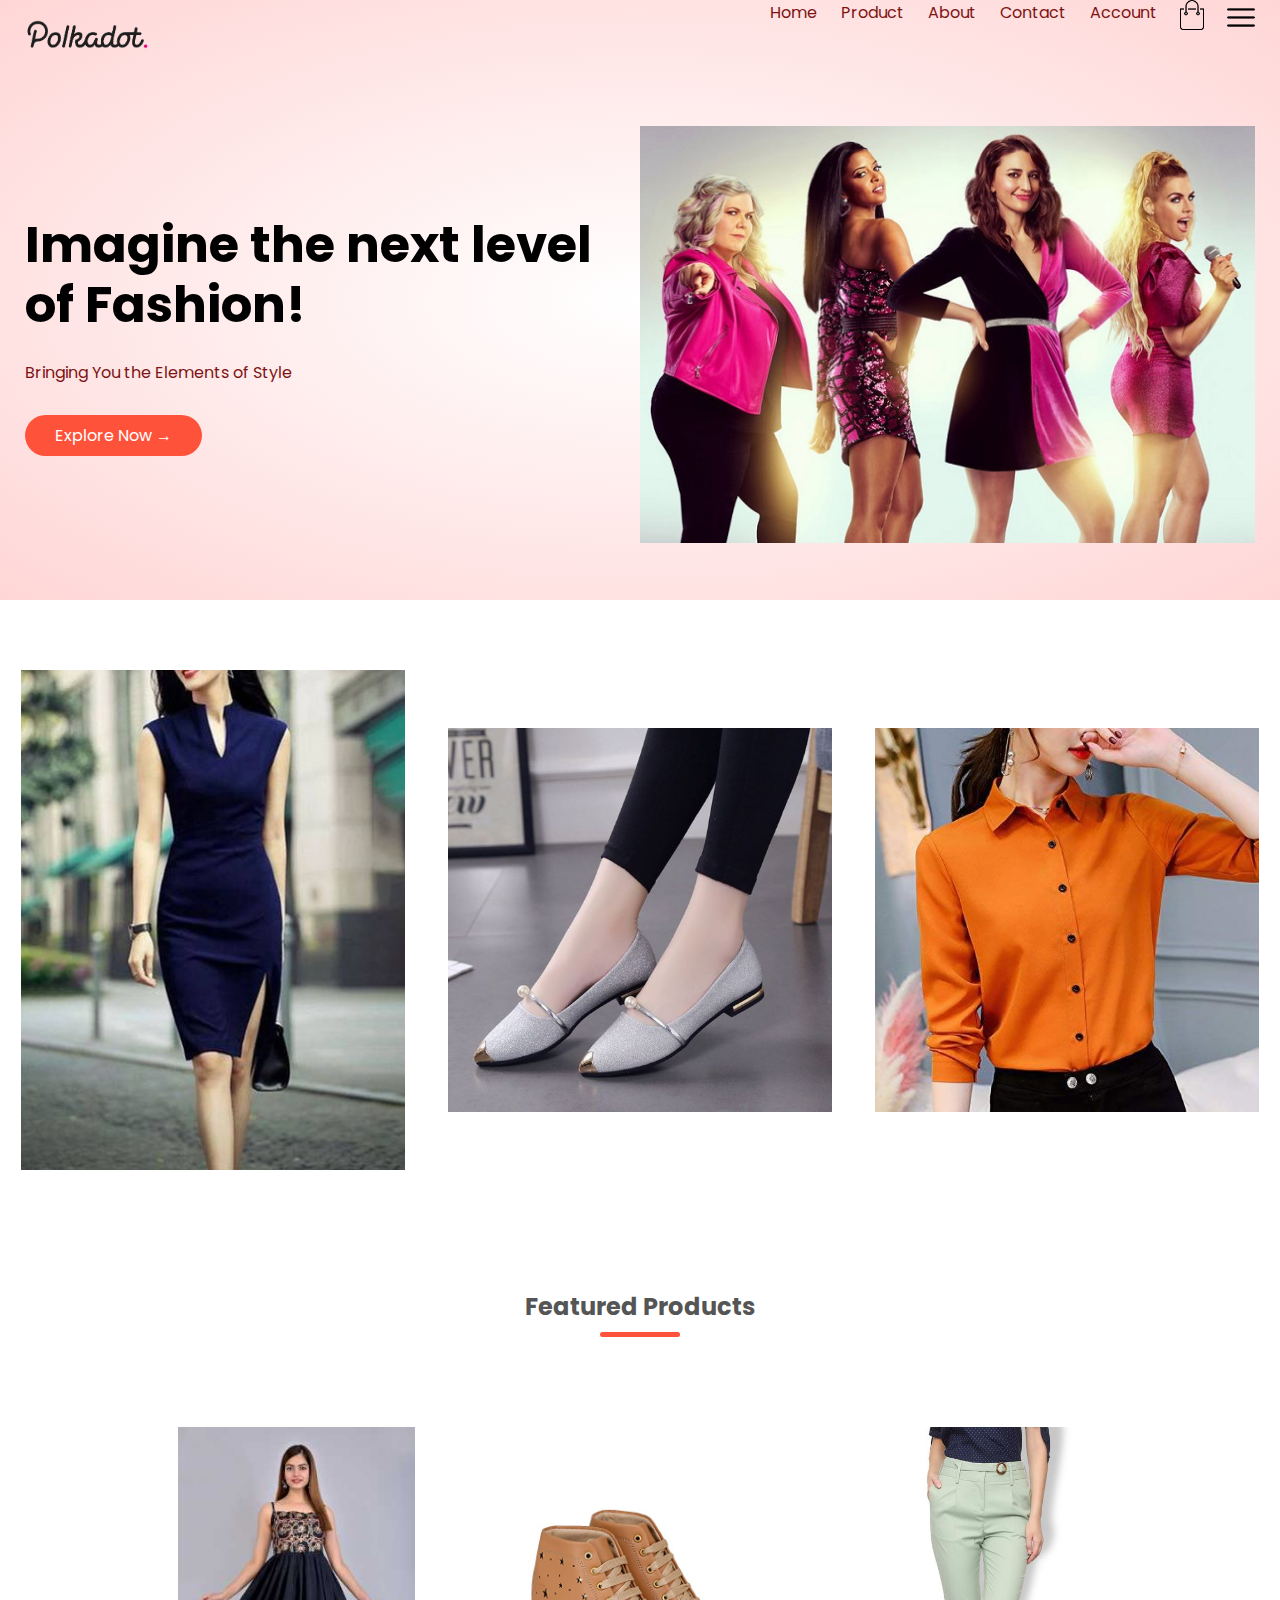
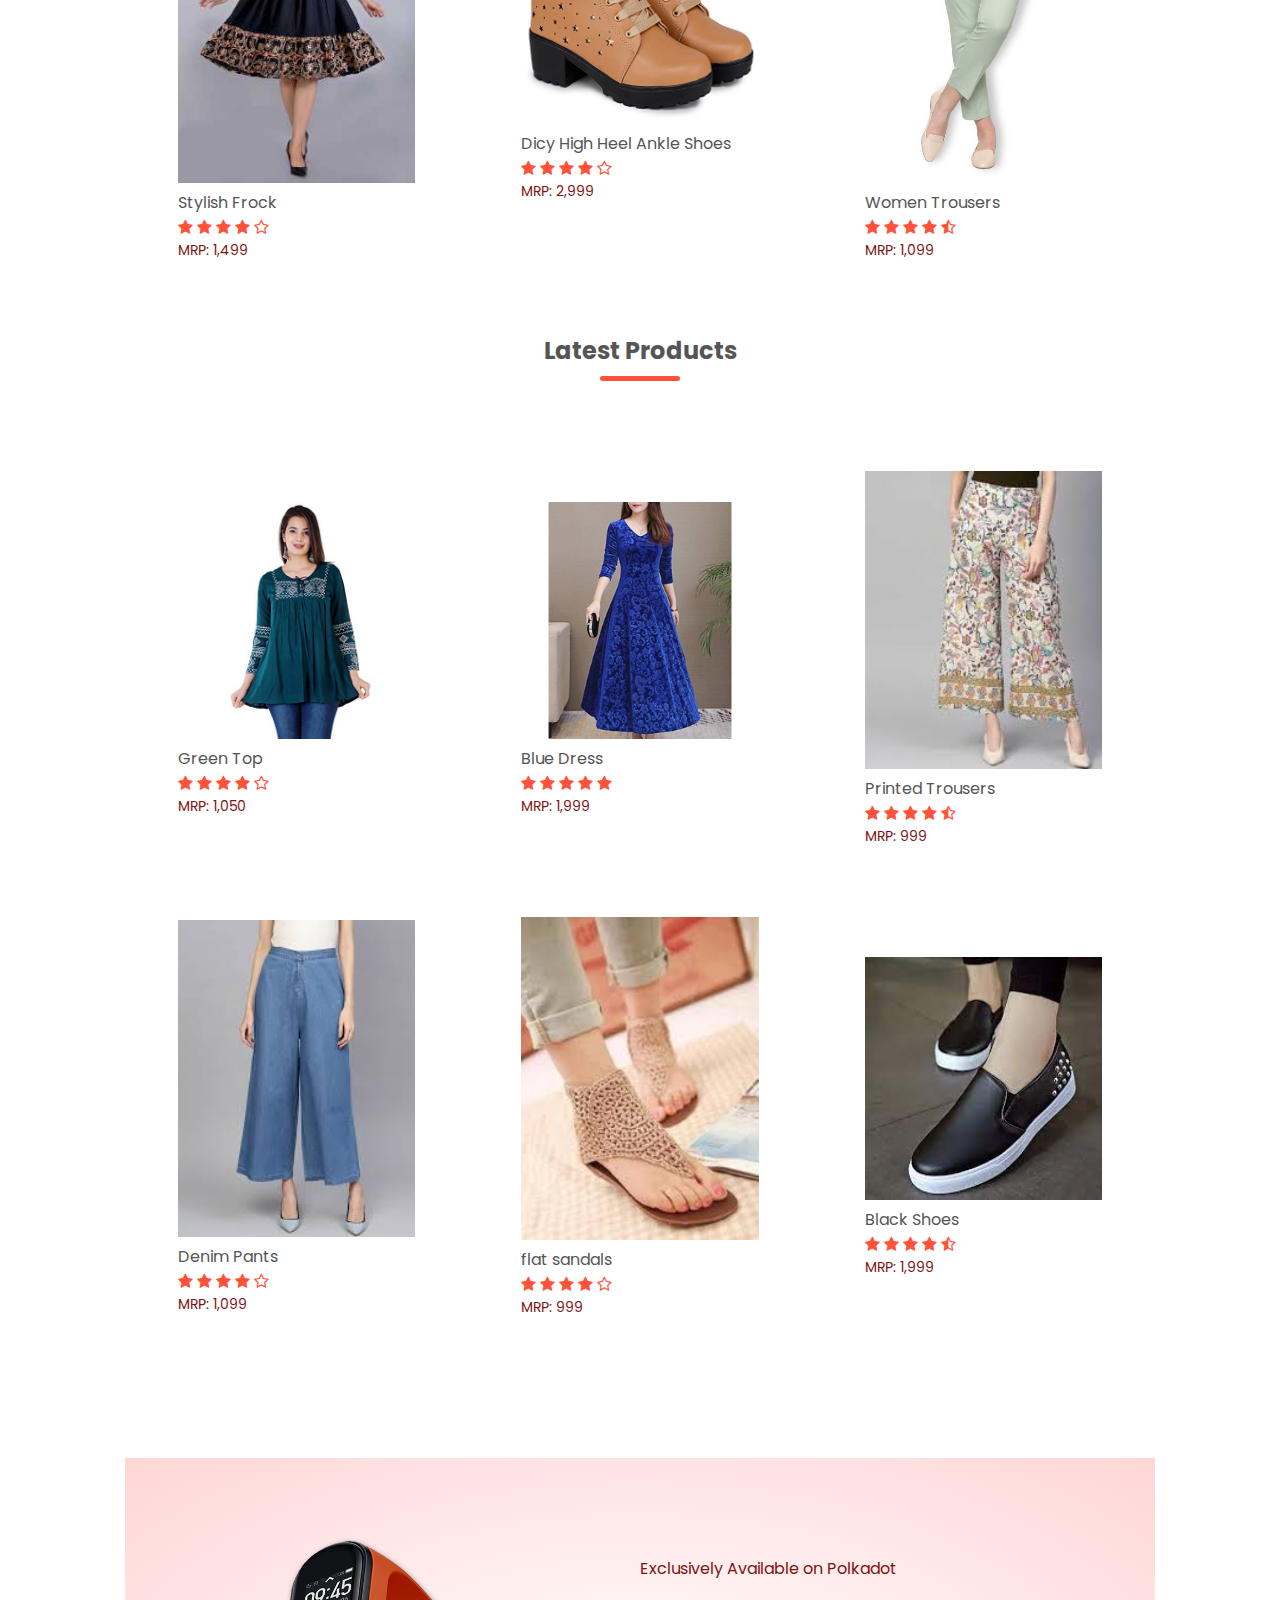
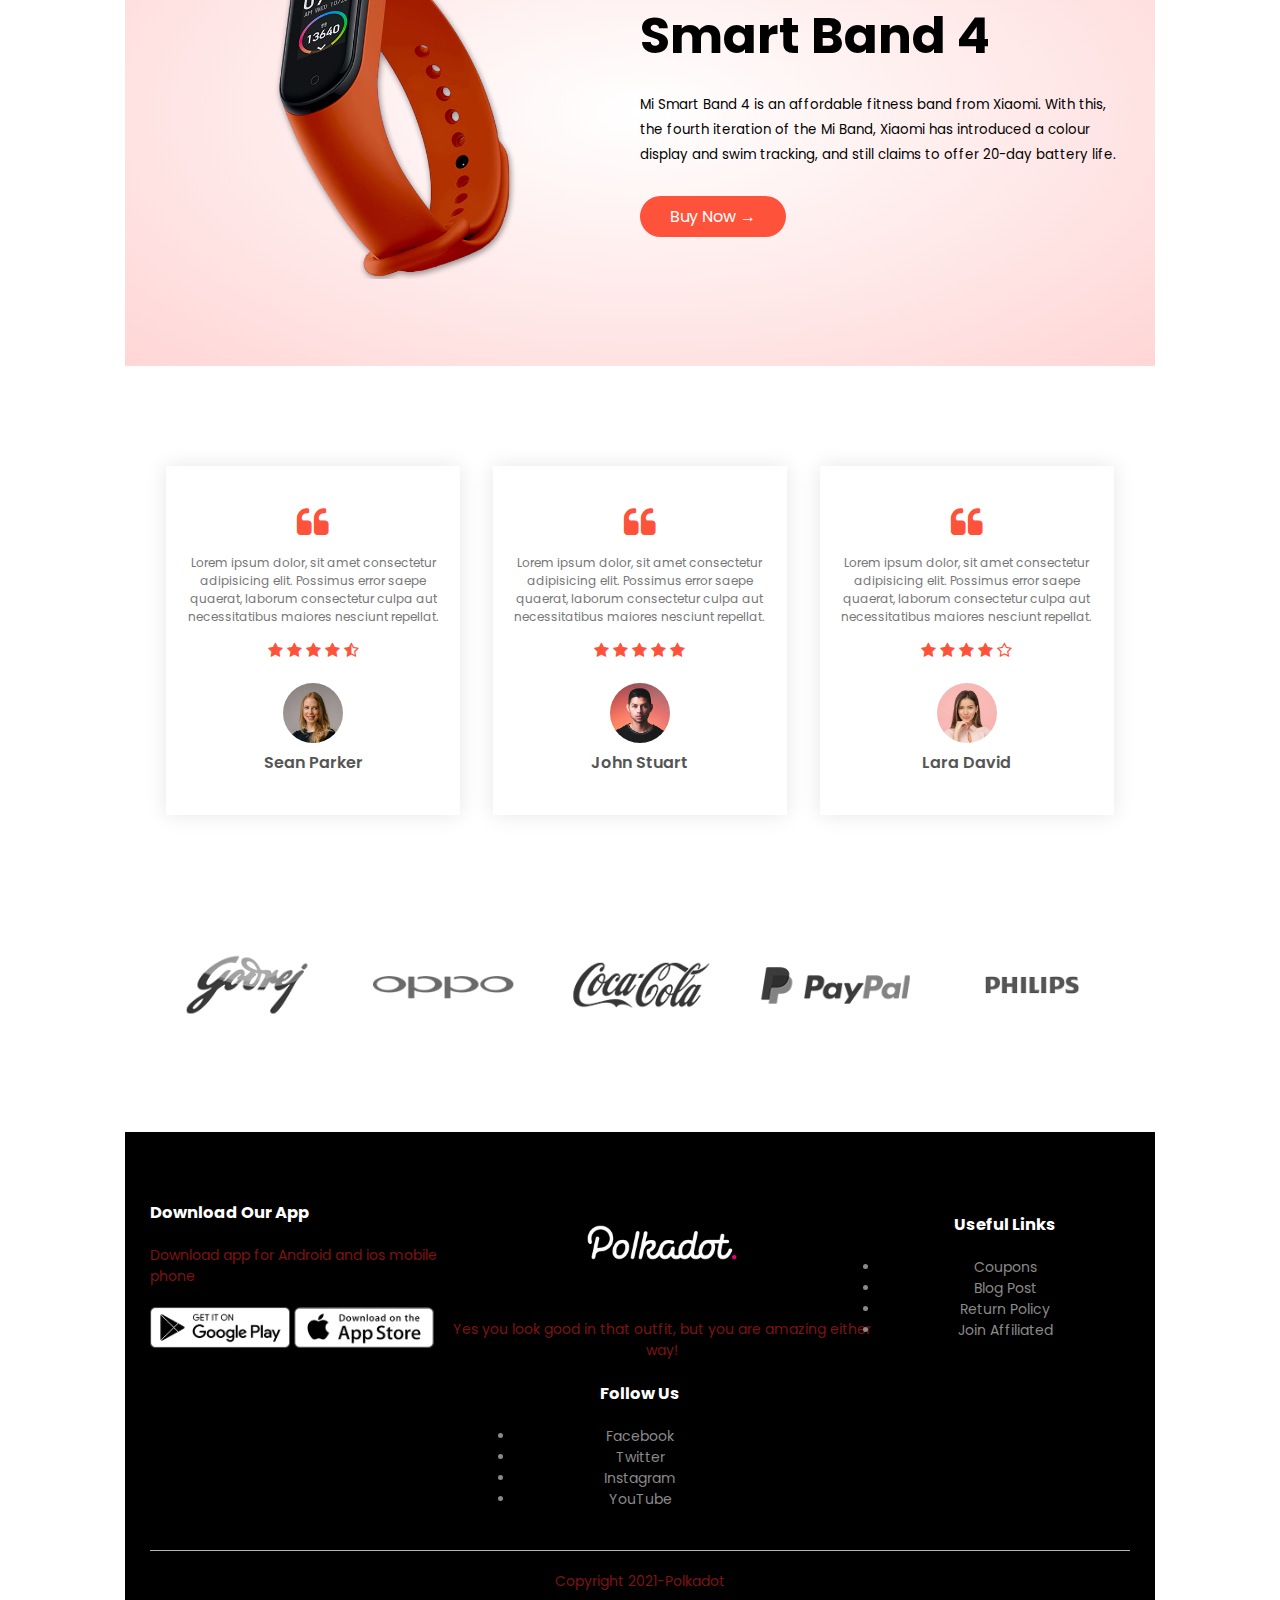
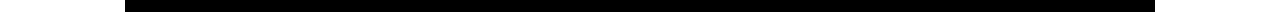
<file: ecommerce-main/index.html>
<!DOCTYPE html>
<html>
    <head>
        <meta charset="UTF-8">
        <title>Polkadot | Ecommerce Website Design  </title>
        <link rel="stylesheet" href="style.css">
        <link href="https://fonts.googleapis.com/css2?family=Poppins:wght@300;400;500;600;700&display=swap" rel="stylesheet">
        <link rel="stylesheet" href="https://cdnjs.cloudflare.com/ajax/libs/font-awesome/4.7.0/css/font-awesome.min.css">
    </head>
    <body>
        
       <div class="header">
         <div class="container">
            <div class="navbar">
                <div class="logo">
                    <a href="ecoomerce website01.html"><img src="asset\images\polkadot-logo-vector-removebg-preview (1).png" width="125px"></a>
    
                </div>
                <nav>
                    <ul>
                        <li><a href="ecoomerce website01.html">Home</a></li>
                        <li><a href="product.html">Product</a></li>
                        <li><a href="">About</a></li>
                        <li><a href="">Contact</a></li>
                        <li><a href="account.html">Account</a></li>
                    </ul>
                </nav>
                <a href="cart.html"><img src="asset\images\cart.png" class="cart-icon" width="30px" height="30px"></a>
                <img src="asset\images\menu.png" class="menu-icon">
            </div>
                <div class="row">
                    <div class="col-2">
                        <h1>Imagine the next level of Fashion!</h1>
                        <p>Bringing You the Elements of Style</p>
                        <a href="" class="btn">Explore Now &#8594;</a>
                    </div>
                    <div class="col-2">
                        <img src="asset\images\girls5eva-recap-1.jpg">
                    </div>
                </div>
       
        </div>
    </div>
        
        <!----------featured categories--------------->

        <div class="categories">
            <div class="small-container">

            </div>
            <div class="row">
                <div class="col-3">
                    <img id='blue' src="asset\images\4.jpg">
                </div>
                <div class="col-3">
                    <img src="asset\images\women shoes.jpg">
                </div>
                <div class="col-3">
                    <img src="asset\images\women tshirt.jpg">
                </div>
            </div>
        </div>

        <!----------featured products--------------->
        <div class="small-container">
            <h2 class="title">Featured Products</h2>
            <div class="row">
                <div class="col-4">
                    <a href="product.details.html"><img src="asset\images\m-dress-226-daevish-original-imafxchtjzanbuag.jpeg"></a>
                    <a href="product.details.html"><h4>Stylish Frock</h4></a>
                    <div class="rating">
                        <i class="fa fa-star"></i>
                      <i class="fa fa-star"></i>
                      <i class="fa fa-star"></i>
                      <i class="fa fa-star"></i>
                      <i class="fa fa-star-o"></i>
                </div>
                    <p>MRP: 1,499</p>
                </div>
                <div class="col-4">
                    <img src="asset\images\71k-4bQDJWL._UY500_.jpg">
                    <h4>Dicy High Heel Ankle Shoes</h4>
                    <div class="rating">
                      <i class="fa fa-star"></i>
                      <i class="fa fa-star"></i>
                      <i class="fa fa-star"></i>
                      <i class="fa fa-star"></i>
                      <i class="fa fa-star-o"></i>
                      
                </div>
                    <p>MRP: 2,999</p>
                </div>
                <div class="col-4">
                    <img src="asset\images\340678-1632596-large.jpg">
                    <h4>Women Trousers</h4>
                    <div class="rating">
                        <i class="fa fa-star"></i>
                        <i class="fa fa-star"></i>
                        <i class="fa fa-star"></i>
                        <i class="fa fa-star"></i>
                      <i class="fa fa-star-half-o"></i>
                </div>
                    <p>MRP: 1,099</p>
                </div>
                
            </div>
            <h2 class="title">Latest Products</h2>
            <div class="row">
                <div class="col-4">
                    <img src="asset\images\419cvBiBpmL.jpg">
                    <h4>Green Top</h4>
                    <div class="rating">
                      <i class="fa fa-star"></i>
                      <i class="fa fa-star"></i>
                      <i class="fa fa-star"></i>
                      <i class="fa fa-star"></i>
                      <i class="fa fa-star-o"></i>
                </div>
                    <p>MRP: 1,050</p>
                </div>
                <div class="col-4">
                    <img src="asset\images\148698078-104234021-1577699866.jpg">
                    <h4>Blue Dress</h4>
                    <div class="rating">
                      <i class="fa fa-star"></i>
                      <i class="fa fa-star"></i>
                      <i class="fa fa-star"></i>
                      <i class="fa fa-star"></i>
                      <i class="fa fa-star"></i>
                      
                </div>
                    <p>MRP: 1,999</p>
                </div>
                <div class="col-4">
                    <img src="asset\images\images003.jpg">
                    <h4>Printed Trousers</h4>
                    <div class="rating">
                      <i class="fa fa-star"></i>
                      <i class="fa fa-star"></i>
                      <i class="fa fa-star"></i>
                      <i class="fa fa-star"></i>
                      <i class="fa fa-star-half-o"></i>
                </div>
                    <p>MRP: 999</p>
                </div>
                
            </div>
            <div class="row">
                <div class="col-4">
                    <img src="asset\images\images002.jpg">
                    <h4>Denim Pants</h4>
                    <div class="rating">
                      <i class="fa fa-star"></i>
                      <i class="fa fa-star"></i>
                      <i class="fa fa-star"></i>
                      <i class="fa fa-star"></i>
                      <i class="fa fa-star-o"></i>
                </div>
                    <p>MRP: 1,099</p>
                </div>
                <div class="col-4">
                    <img src="asset\images\images001.jpg">
                    <h4>flat sandals</h4>
                    <div class="rating">
                      <i class="fa fa-star"></i>
                      <i class="fa fa-star"></i>
                      <i class="fa fa-star"></i>
                      <i class="fa fa-star"></i>
                      <i class="fa fa-star-o"></i>
                      
                </div>
                    <p>MRP: 999</p>
                </div>
                <div class="col-4">
                    <img src="asset\images\download.jpg">
                    <h4>Black Shoes</h4>
                    <div class="rating">
                      <i class="fa fa-star"></i>
                      <i class="fa fa-star"></i>
                      <i class="fa fa-star"></i>
                      <i class="fa fa-star"></i>
                      <i class="fa fa-star-half-o"></i>
                </div>
                    <p>MRP: 1,999</p>
                </div>
            
        </div>
        
        <!----------offer--------------->
        <div class="offer">
            <div class="small-container">
                <div class="row">
                    <div class="col-2">
                        <img src="asset\images\exclusive.png" class="offer-img">
                    </div>
                    <div class="col-2">
                        <p>Exclusively Available on Polkadot</p>
                        <h1>Smart Band 4</h1>
                        <small>Mi Smart Band 4 is an affordable fitness band from Xiaomi. With this, the fourth iteration of the Mi Band, Xiaomi has introduced a colour display and swim tracking, and still claims to offer 20-day battery life.</small>
                        <a href="" class="btn">Buy Now &#8594;</a>
                    </div>
                </div>
            </div>
        </div>

        <!--------testimonial---------->
        <div class="testimonial">
            <div class="small-container">
                <div class="row">
                    <div class="col-3">
                        <i class="fa fa-quote-left"></i>
                        <p>Lorem ipsum dolor, sit amet consectetur adipisicing elit. Possimus error saepe quaerat, laborum consectetur culpa aut necessitatibus maiores nesciunt repellat.</p>
                        <div class="rating">
                        <i class="fa fa-star"></i>
                        <i class="fa fa-star"></i>
                        <i class="fa fa-star"></i>
                        <i class="fa fa-star"></i>
                        <i class="fa fa-star-half-o"></i>
                    </div>
                    <img src="asset\images\user-1.png">
                    <h3>Sean Parker</h3>
                    </div>
                    <div class="col-3">
                        <i class="fa fa-quote-left"></i>
                        <p>Lorem ipsum dolor, sit amet consectetur adipisicing elit. Possimus error saepe quaerat, laborum consectetur culpa aut necessitatibus maiores nesciunt repellat.</p>
                        <div class="rating">
                        <i class="fa fa-star"></i>
                        <i class="fa fa-star"></i>
                        <i class="fa fa-star"></i>
                        <i class="fa fa-star"></i>
                        <i class="fa fa-star"></i>
                    </div>
                    <img src="asset\images\user-2.png">
                    <h3>John Stuart</h3>
                    </div>
                    <div class="col-3">
                        <i class="fa fa-quote-left"></i>
                        <p>Lorem ipsum dolor, sit amet consectetur adipisicing elit. Possimus error saepe quaerat, laborum consectetur culpa aut necessitatibus maiores nesciunt repellat.</p>
                        <div class="rating">
                        <i class="fa fa-star"></i>
                        <i class="fa fa-star"></i>
                        <i class="fa fa-star"></i>
                        <i class="fa fa-star"></i>
                        <i class="fa fa-star-o"></i>
                    </div>
                    <img src="asset\images\user-3.png">
                    <h3>Lara David</h3>
                    </div>
                </div>
                
                
            </div>
        </div>

        <!-------------brands--------------->
        <div class="brands">
            <div class="small-container">
                <div class="row">
                    <div class="col-5">
                        <img src="asset\images\logo-godrej.png">
                    </div>
                    <div class="col-5">
                        <img src="asset\images\logo-oppo.png">
                    </div>
                    <div class="col-5">
                        <img src="asset\images\logo-coca-cola.png">
                    </div>
                    <div class="col-5">
                        <img src="asset\images\logo-paypal.png">
                    </div>
                    <div class="col-5">
                        <img src="asset\images\logo-philips.png">
                    </div>
                </div>
            </div>
        </div>

        <!--------------------footer--------------->
        <div class="footer">
            <div class="container">
                <div class="row">
                    <div class="footer-col-1">
                        <h3>Download Our App</h3>
                    <p>Download app for Android and ios mobile phone</p>
                    <div class="app-logo">
                        <img src="asset\images\play-store.png">
                        <img src="asset\images\app-store.png">
                    </div>
                    </div>
                    <div class="footer-col-2">
                        <img src="asset\images\polka dots white.jpeg" alt="">
                    <p>Yes you look good in that outfit, but you are amazing either way!</p>
                    </div>
                    <div class="footer-col-3">
                    <h3>Useful Links</h3>
                <ul>
                    <li>Coupons</li>
                    <li>Blog Post</li>
                    <li>Return Policy</li>
                    <li>Join Affiliated</li>
                </ul>
                </div>
                <div class="footer-col-4">
                    <h3>Follow Us</h3>
                <ul>
                    <li>Facebook</li>
                    <li>Twitter</li>
                    <li>Instagram</li>
                    <li>YouTube</li>
                </ul>
                </div>
                </div>
                <hr>
                <p class="copyright">Copyright 2021-Polkadot</p>
            </div>
        </div>



    </body>
</html>
</file>
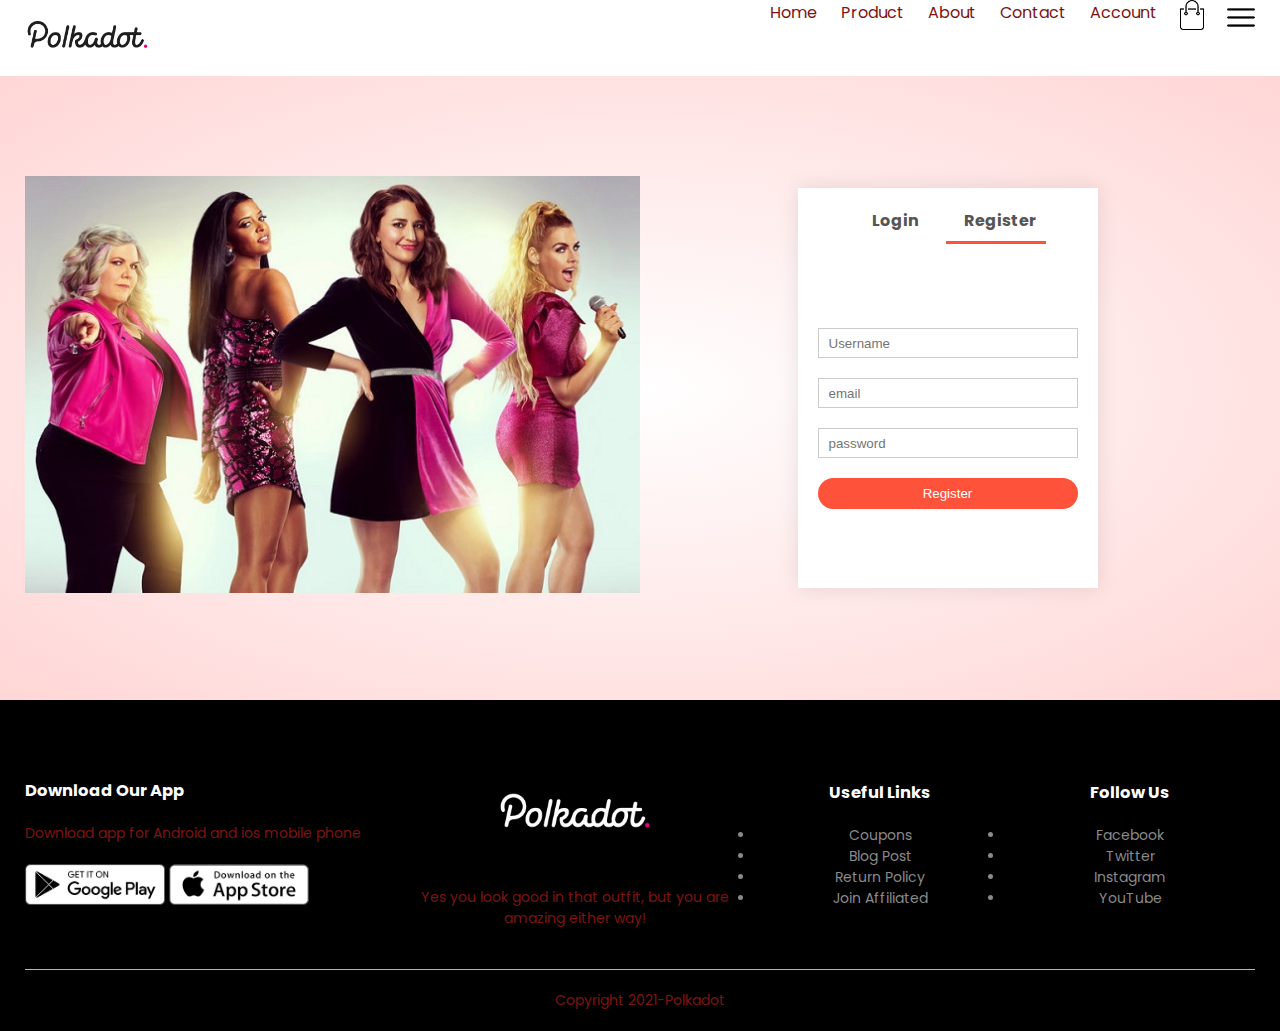
<file: ecommerce-main/account.html>
<!DOCTYPE html>
<html>
    <head>
        <meta charset="UTF-8">
        <title>All Product-Polkadot</title>
        <link rel="stylesheet" href="style.css">
        <link href="https://fonts.googleapis.com/css2?family=Poppins:wght@300;400;500;600;700&display=swap" rel="stylesheet">
        <link rel="stylesheet" href="https://cdnjs.cloudflare.com/ajax/libs/font-awesome/4.7.0/css/font-awesome.min.css">
    </head>
    <body>
        
      
         <div class="container">
            <div class="navbar">
                <div class="logo">
                    <img src="asset\images\polkadot-logo-vector.png" width="125px">
    
                </div>
                <nav>
                    <ul>
                        <li><a href="ecoomerce website01.html">Home</a></li>
                        <li><a href="product.html">Product</a></li>
                        <li><a href="">About</a></li>
                        <li><a href="">Contact</a></li>
                        <li><a href="account.html">Account</a></li>
                    </ul>
                </nav>
                <a href="cart.html"><img src="asset\images\cart.png" class="cart-icon" width="30px" height="30px"></a>
                <img src="asset\images\menu.png" class="menu-icon">
            </div>
        </div>



        <!---------------------account-page---------------------->

        <div class="account-page">
            <div class="container">
                <div class="row">
                    <div class="col-2">
                        <img src="asset\images\girls5eva-recap-1.jpg" alt="">
                    </div>
                    <div class="col-2">
                        <div class="form-container">
                            <div class="form-btn">
                                <span onclick="login()">Login</span>
                                <span onclick="register()">Register</span>
                                <hr id="Indicator">
                            </div>
                            <form id="LoginForm">
                                <input type="text" placeholder="Username">
                                <input type="password" placeholder="password">
                                <button type="submit" class="btn">Login</button>
                                <a href="">Forgot Password</a>
                            </form>

                            <form id="RegForm">
                                <input type="text" placeholder="Username">
                                <input type="email" placeholder="email">
                                <input type="password" placeholder="password">
                                <button type="submit" class="btn">Register</button>
                                
                            </form>

                        </div>
                    </div>
                </div>
            </div>
        </div>



         <!--------------------footer--------------->
        <div class="footer">
            <div class="container">
                <div class="row">
                    <div class="footer-col-1">
                        <h3>Download Our App</h3>
                    <p>Download app for Android and ios mobile phone</p>
                    <div class="app-logo">
                        <img src="asset\images\play-store.png">
                        <img src="asset\images\app-store.png">
                    </div>
                    </div>
                    <div class="footer-col-2">
                        <img src="asset\images\polka dots white.jpeg" alt="">
                    <p>Yes you look good in that outfit, but you are amazing either way!</p>
                    </div>
                    <div class="footer-col-3">
                    <h3>Useful Links</h3>
                <ul>
                    <li>Coupons</li>
                    <li>Blog Post</li>
                    <li>Return Policy</li>
                    <li>Join Affiliated</li>
                </ul>
                </div>
                <div class="footer-col-4">
                    <h3>Follow Us</h3>
                <ul>
                    <li>Facebook</li>
                    <li>Twitter</li>
                    <li>Instagram</li>
                    <li>YouTube</li>
                </ul>
                </div>
                </div>
                <hr>
                <p class="copyright">Copyright 2021-Polkadot</p>
            </div>
        </div>

        
        <!-----------js for toggle Form-------->

        <script>
            var LoginForm = document.getElementById("LoginForm");
            var RegForm = document.getElementById("RegForm");
            var Indicator = document.getElementById("Indicator");

            function register(){

                RegForm.style.transform = "translateX(0px)";
                LoginForm.style.transform = "translateX(0px)";
                Indicator.style.transform = "translateX(100px)";
            }

            function login(){

                RegForm.style.transform = "translateX(300px)";
                LoginForm.style.transform = "translateX(300px)";
                Indicator.style.transform = "translateX(0px)";
            }
        </script>



    </body>
</html>
</file>
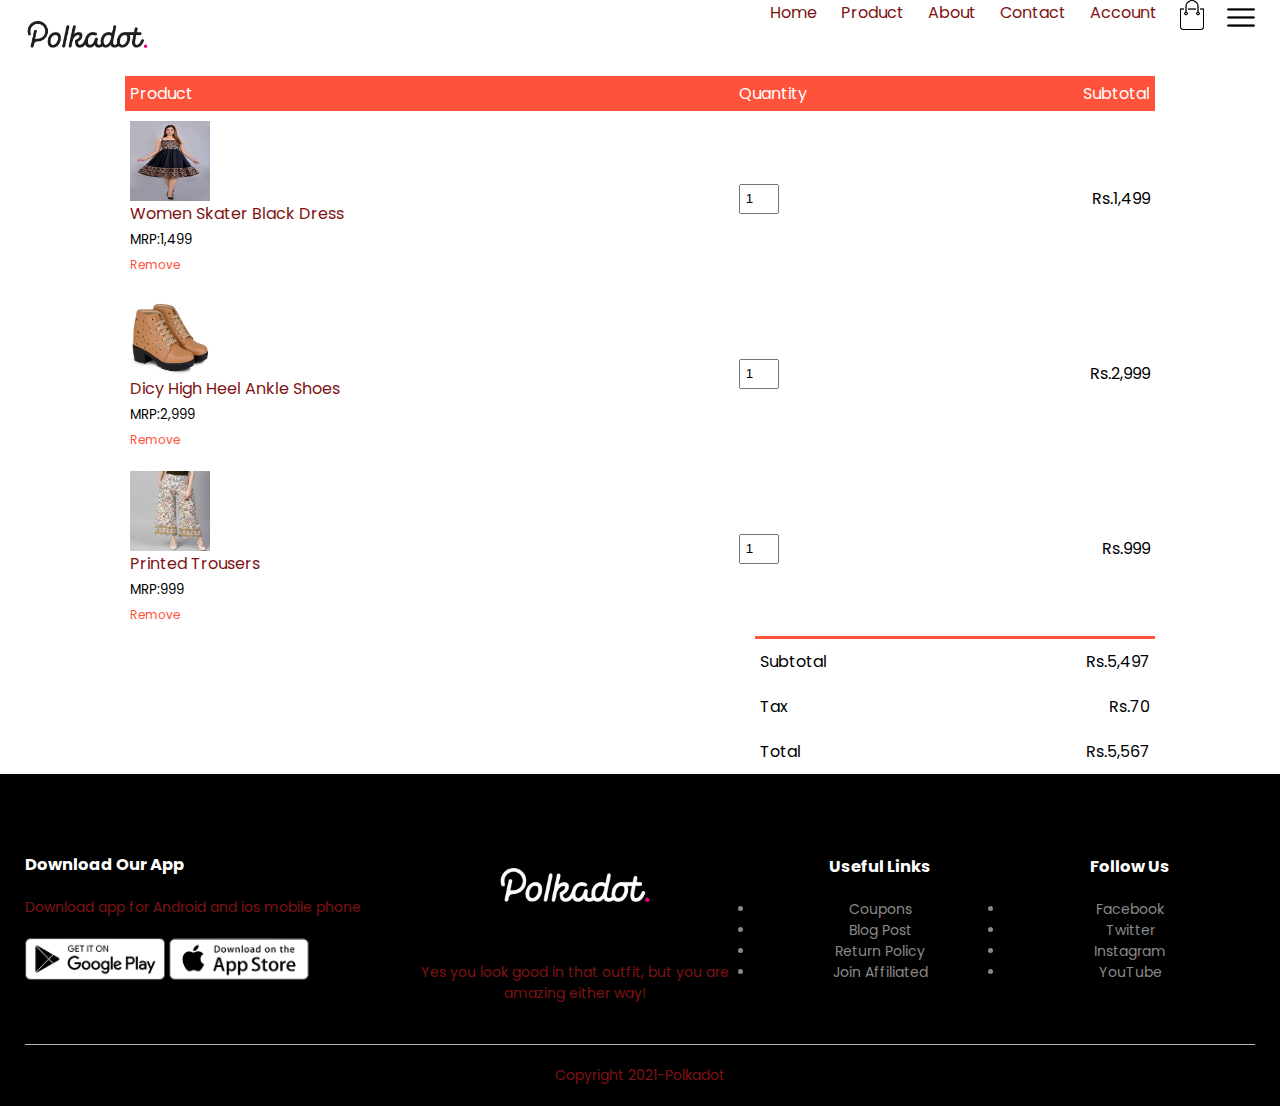
<file: ecommerce-main/cart.html>
<!DOCTYPE html>
<html>
    <head>
        <meta charset="UTF-8">
        <title>All Product-Polkadot</title>
        <link rel="stylesheet" href="style.css">
        <link href="https://fonts.googleapis.com/css2?family=Poppins:wght@300;400;500;600;700&display=swap" rel="stylesheet">
        <link rel="stylesheet" href="https://cdnjs.cloudflare.com/ajax/libs/font-awesome/4.7.0/css/font-awesome.min.css">
    </head>
    <body>
        
      
         <div class="container">
            <div class="navbar">
                <div class="logo">
                    <img src="asset\images\polkadot-logo-vector.png" width="125px">
    
                </div>
                <nav>
                    <ul>
                        <li><a href="ecoomerce website01.html">Home</a></li>
                        <li><a href="product.html">Product</a></li>
                        <li><a href="">About</a></li>
                        <li><a href="">Contact</a></li>
                        <li><a href="account.html">Account</a></li>
                    </ul>
                </nav>
                <img src="asset\images\cart.png" class="cart-icon" width="30px" height="30px">
                <img src="asset\images\menu.png" class="menu-icon">
            </div>
        </div>


        
               <!--------------Cart Items Details--------------------->
               <div class="small-container" cart-page>
                   <table>
                       <tr>
                           <th>Product</th>
                           <th>Quantity</th>
                           <th>Subtotal</th>
                       </tr>
                       <tr>
                           <td>
                               <div class="cart-info">
                                   <img src="asset\images\dress00.1.jpeg">
                               </div>
                               <p>Women Skater Black Dress</p>
                               <small>MRP:1,499</small>
                               <br>
                               <a href="">Remove</a>
                            </div>
                             </div>
                           
                            </td>
                           <td><input type="number" value="1"></td>
                           <td>Rs.1,499</td>
                       </tr>
                       <tr>
                        <td>
                            <div class="cart-info">
                                <img src="asset\images\71k-4bQDJWL._UY500_.jpg">
                            </div>
                            <p>Dicy High Heel Ankle Shoes</p>
                            <small>MRP:2,999</small>
                            <br>
                            <a href="">Remove</a>
                         </div>
                          </div>
                        
                         </td>
                        <td><input type="number" value="1"></td>
                        <td>Rs.2,999</td>
                    </tr>
                    <tr>
                        <td>
                            <div class="cart-info">
                                <img src="asset\images\images003.jpg">
                            </div>
                            <p>Printed Trousers</p>
                            <small>MRP:999</small>
                            <br>
                            <a href="">Remove</a>
                         </div>
                          </div>
                        
                         </td>
                        <td><input type="number" value="1"></td>
                        <td>Rs.999</td>
                    </tr>
                   </table>

                 <div class="total-price">
                     <table>
                        <tr>
                            <td>Subtotal</td>
                            <td>Rs.5,497</td>
                        </tr>
                        <tr>
                            <td>Tax</td>
                            <td>Rs.70</td>
                        </tr>
                        <tr>
                            <td>Total</td>
                            <td>Rs.5,567</td>
                            </tr>
                     </table>
                 </div>




               </div>

       
        
        
        <!--------------------footer--------------->
        <div class="footer">
            <div class="container">
                <div class="row">
                    <div class="footer-col-1">
                        <h3>Download Our App</h3>
                    <p>Download app for Android and ios mobile phone</p>
                    <div class="app-logo">
                        <img src="asset\images\play-store.png">
                        <img src="asset\images\app-store.png">
                    </div>
                    </div>
                    <div class="footer-col-2">
                        <img src="asset\images\polka dots white.jpeg" alt="">
                    <p>Yes you look good in that outfit, but you are amazing either way!</p>
                    </div>
                    <div class="footer-col-3">
                    <h3>Useful Links</h3>
                <ul>
                    <li>Coupons</li>
                    <li>Blog Post</li>
                    <li>Return Policy</li>
                    <li>Join Affiliated</li>
                </ul>
                </div>
                <div class="footer-col-4">
                    <h3>Follow Us</h3>
                <ul>
                    <li>Facebook</li>
                    <li>Twitter</li>
                    <li>Instagram</li>
                    <li>YouTube</li>
                </ul>
                </div>
                </div>
                <hr>
                <p class="copyright">Copyright 2021-Polkadot</p>
            </div>
        </div>

        



    </body>
</html>
</file>
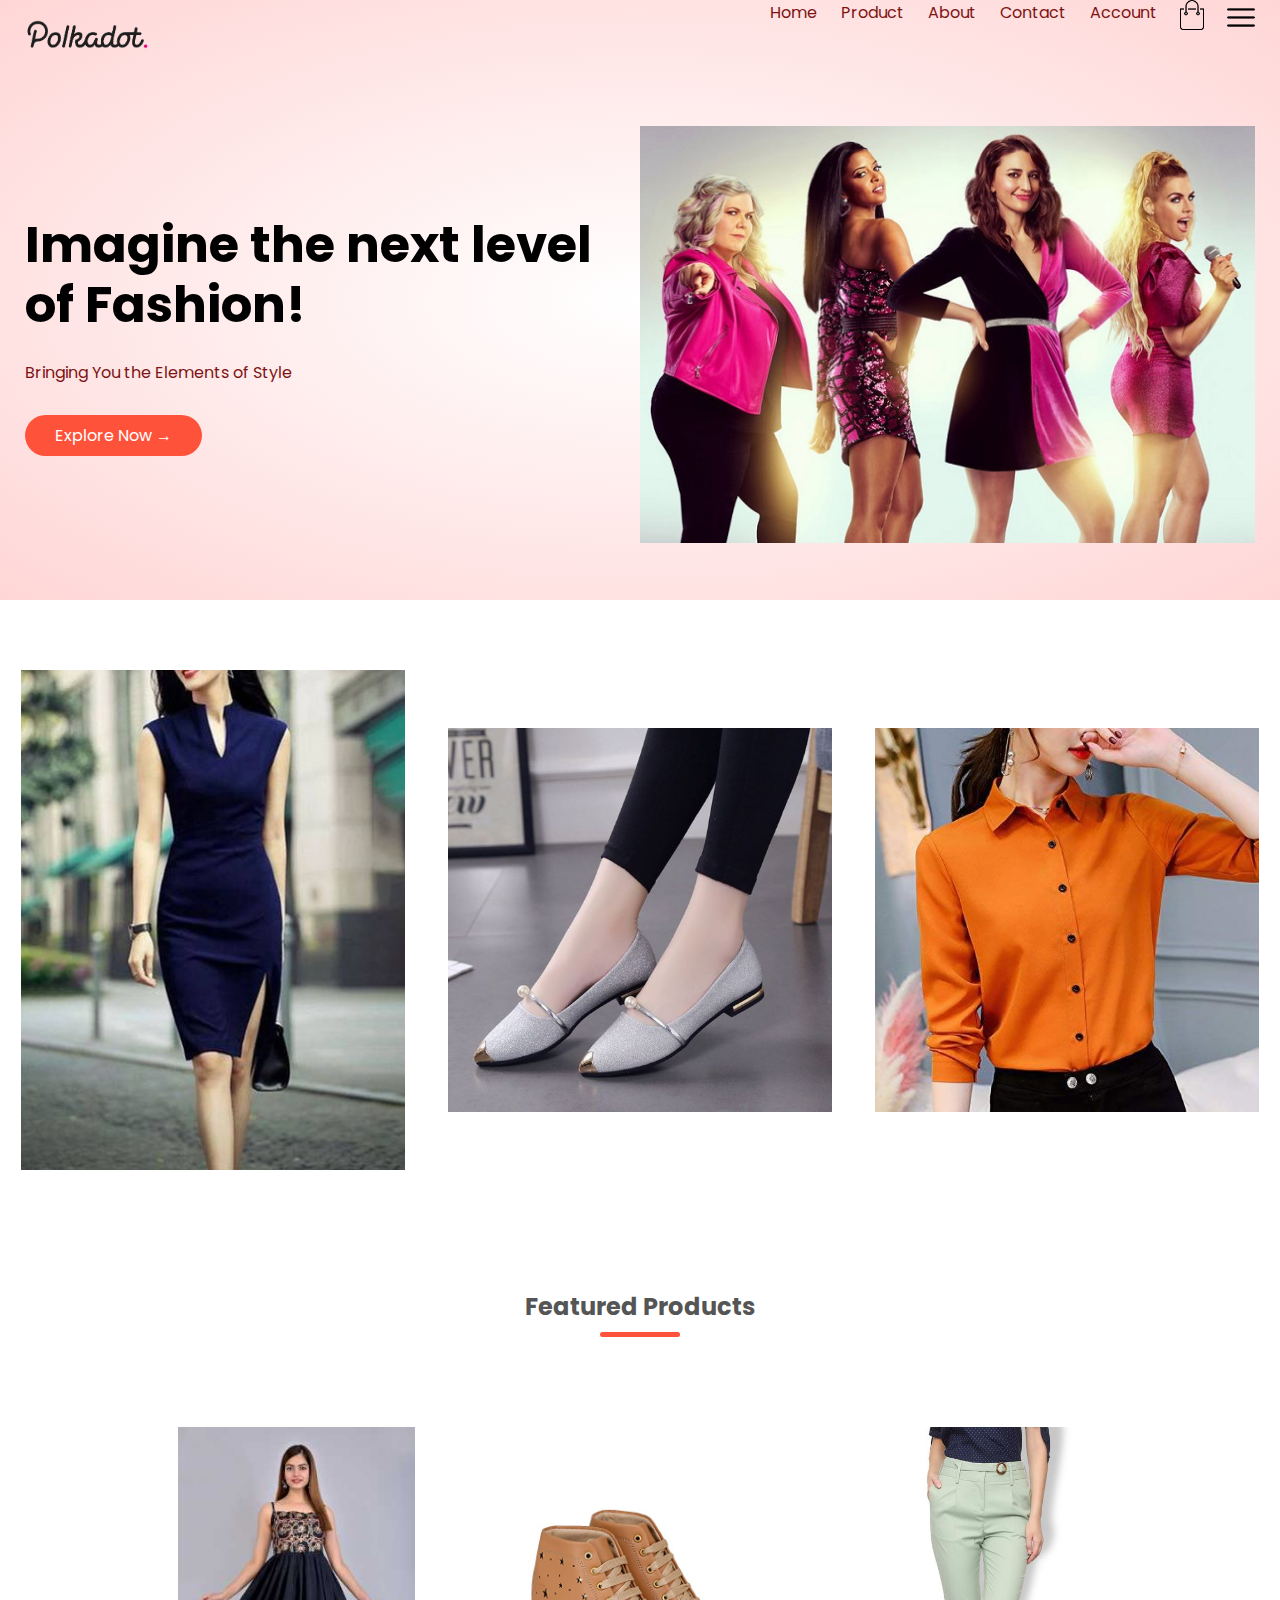
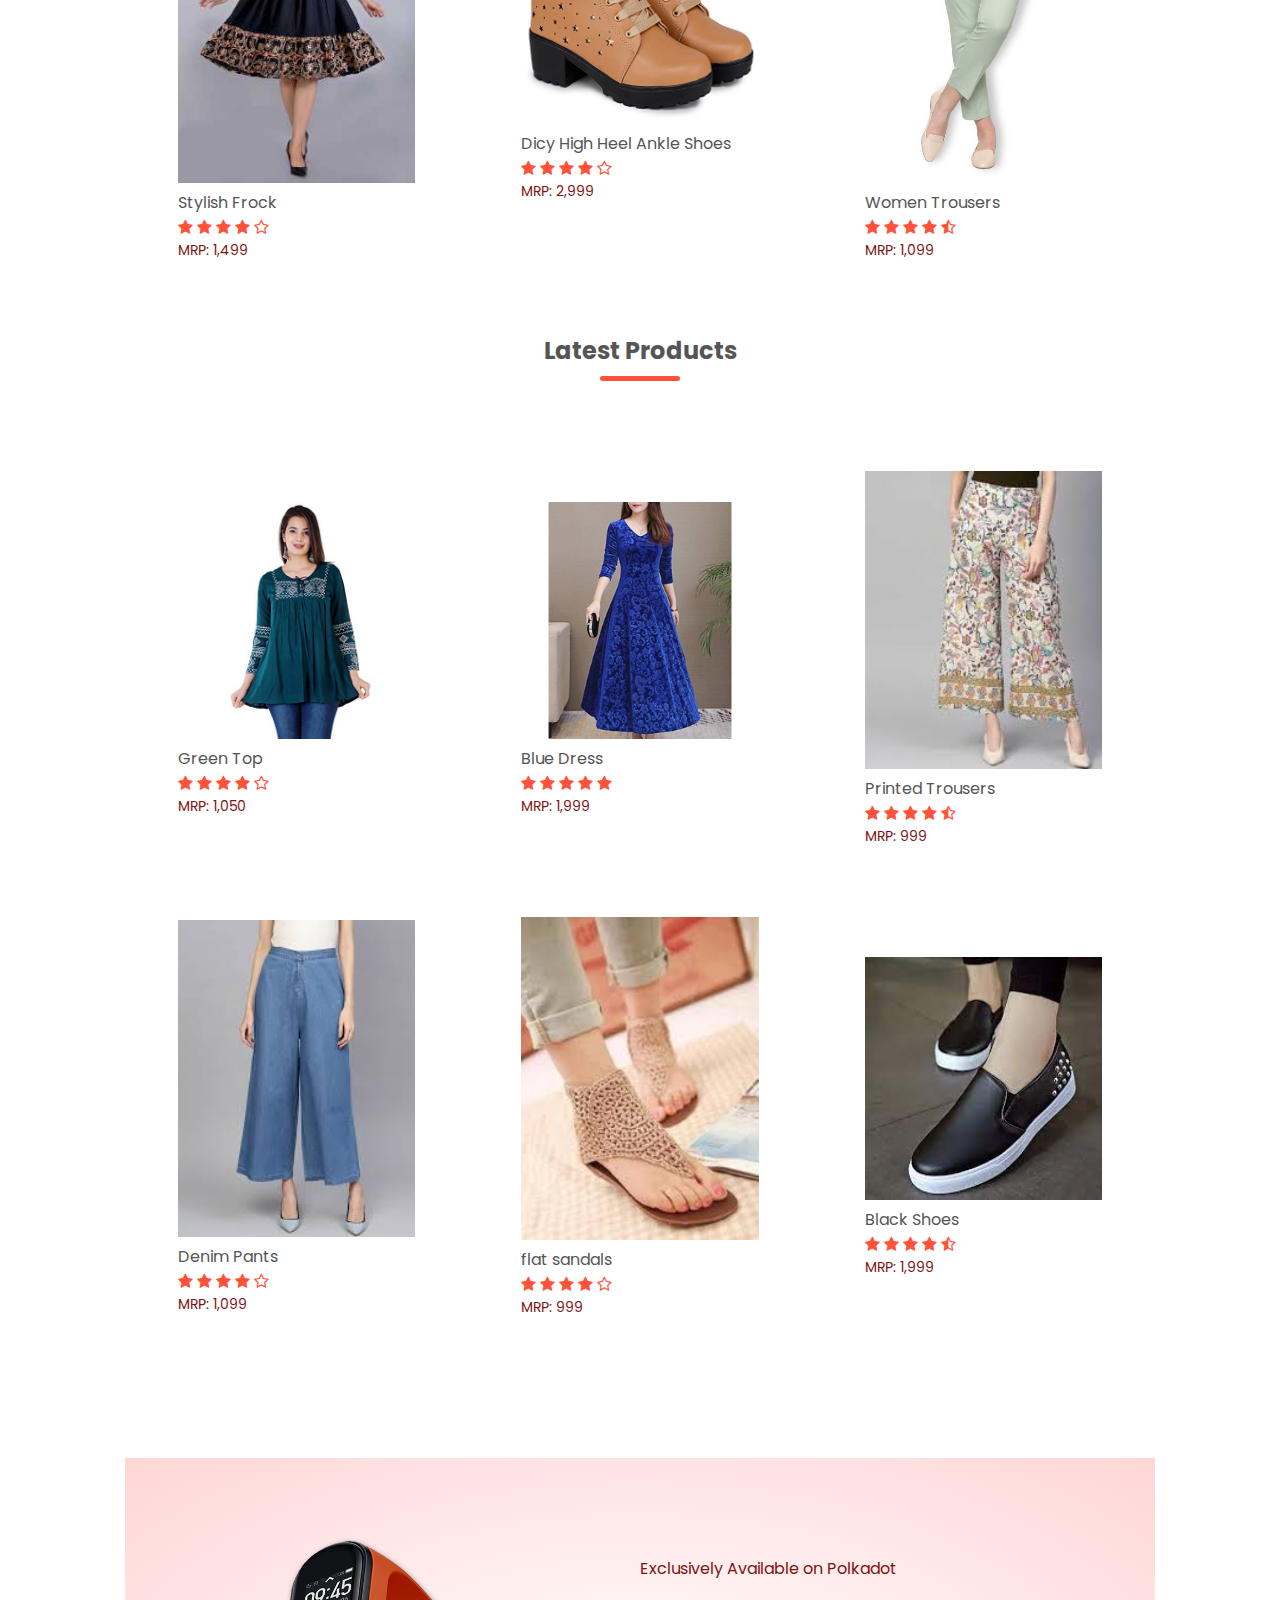
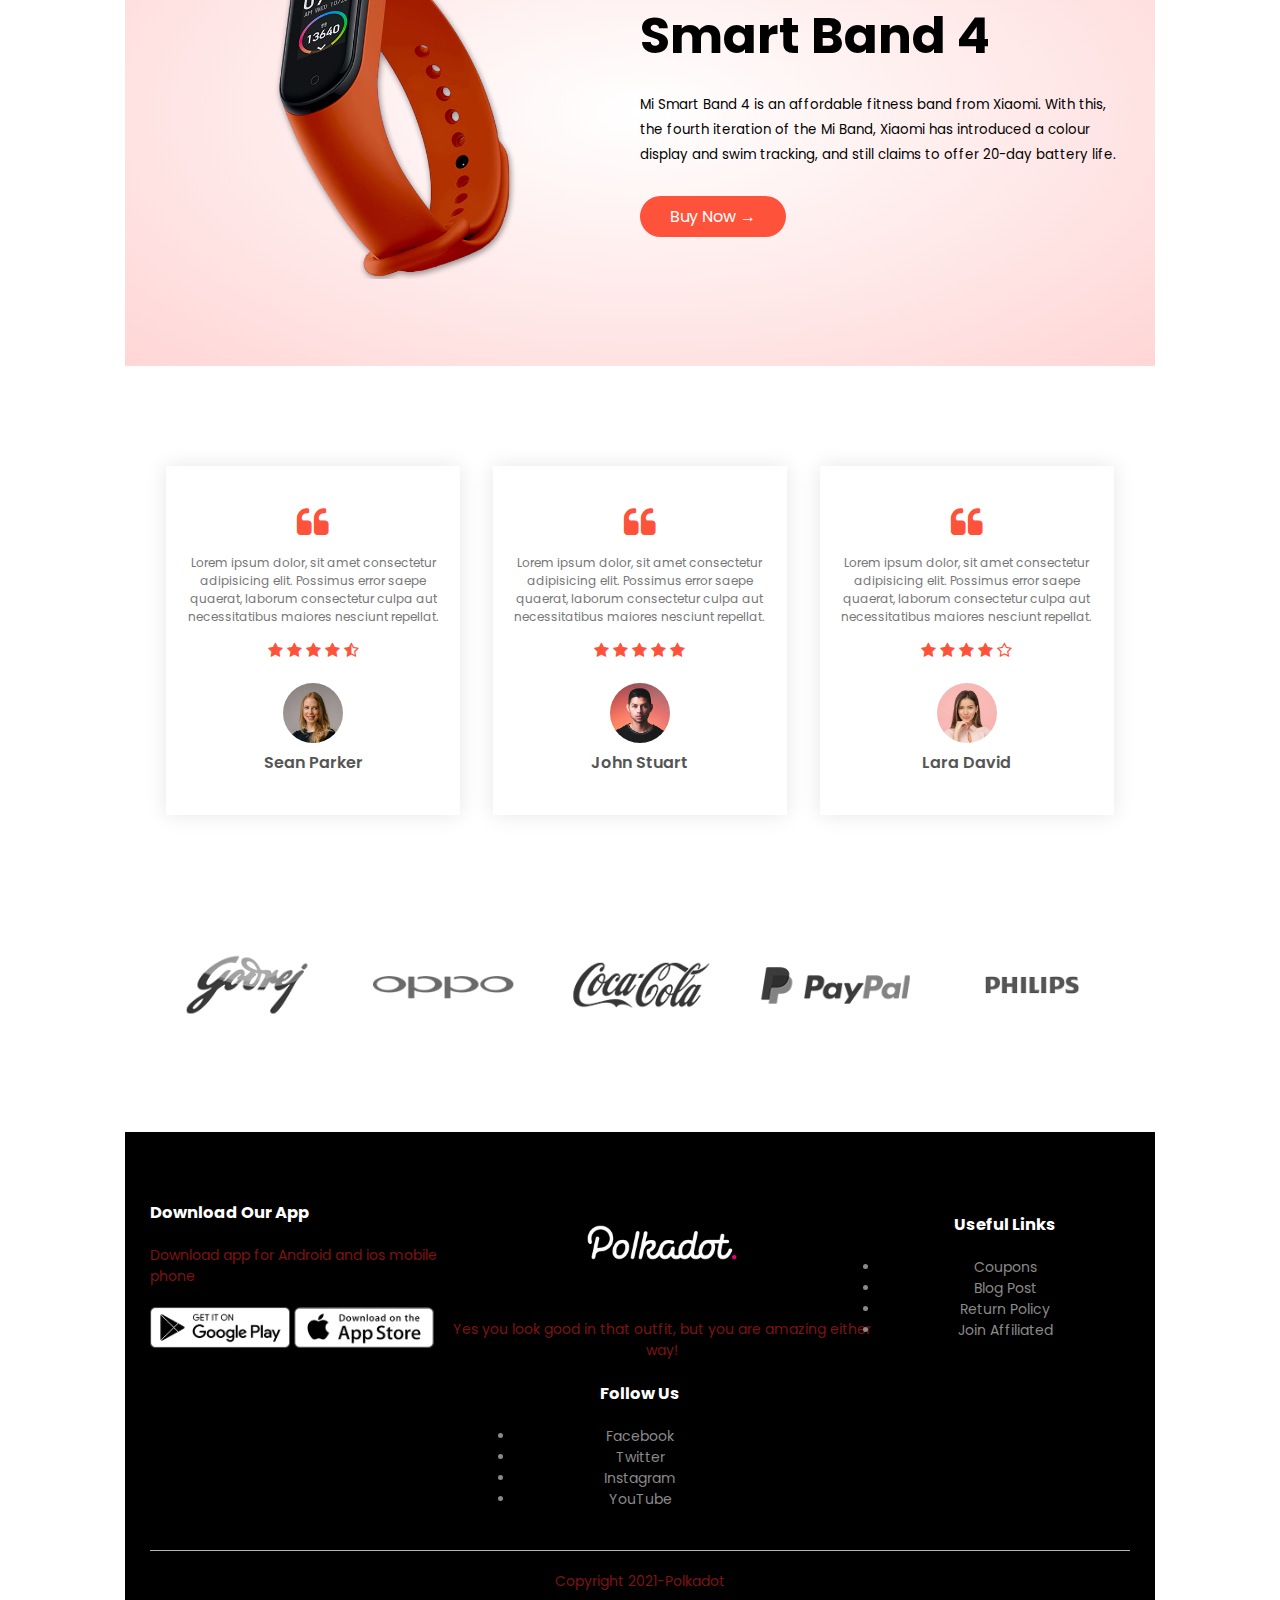
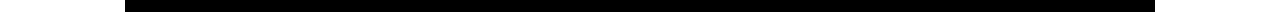
<file: ecommerce-main/ecommerce project 01.html>
<!DOCTYPE html>
<html>
    <head>
        <meta charset="UTF-8">
        <title>Polkadot | Ecommerce Website Design  </title>
        <link rel="stylesheet" href="style01.css">
        <link href="https://fonts.googleapis.com/css2?family=Poppins:wght@300;400;500;600;700&display=swap" rel="stylesheet">
        <link rel="stylesheet" href="https://cdnjs.cloudflare.com/ajax/libs/font-awesome/4.7.0/css/font-awesome.min.css">
    </head>
    <body>
        
       <div class="header">
         <div class="container">
            <div class="navbar">
                <div class="logo">
                    <img src="asset\images\polkadot-logo-vector-removebg-preview (1).png" width="125px">
    
                </div>
                <nav>
                    <ul>
                        <li><a href="">Home</a></li>
                        <li><a href="">Product</a></li>
                        <li><a href="">About</a></li>
                        <li><a href="">Contact</a></li>
                        <li><a href="">Account</a></li>
                    </ul>
                </nav>
                <img src="asset\images\cart.png" class="cart-icon" width="30px" height="30px">
                <img src="asset\images\menu.png" class="menu-icon">
            </div>
                <div class="row">
                    <div class="col-2">
                        <h1>Imagine the next level of Fashion!</h1>
                        <p>Bringing You the Elements of Style</p>
                        <a href="" class="btn">Explore Now &#8594;</a>
                    </div>
                    <div class="col-2">
                        <img src="asset\images\girls5eva-recap-1.jpg">
                    </div>
                </div>
       
        </div>
    </div>
        
        <!----------featured categories--------------->

        <div class="categories">
            <div class="small-container">

            </div>
            <div class="row">
                <div class="col-3">
                    <img id='blue' src="asset\images\4.jpg">
                </div>
                <div class="col-3">
                    <img src="asset\images\women shoes.jpg">
                </div>
                <div class="col-3">
                    <img src="asset\images\women tshirt.jpg">
                </div>
            </div>
        </div>

        <!----------featured products--------------->
        <div class="small-container">
            <h2 class="title">Featured Products</h2>
            <div class="row">
                <div class="col-4">
                    <img src="asset\images\m-dress-226-daevish-original-imafxchtjzanbuag.jpeg">
                    <h4>Stylish Frock</h4>
                    <div class="rating">
                        <i class="fa fa-star"></i>
                      <i class="fa fa-star"></i>
                      <i class="fa fa-star"></i>
                      <i class="fa fa-star"></i>
                      <i class="fa fa-star-o"></i>
                </div>
                    <p>MRP: 1,499</p>
                </div>
                <div class="col-4">
                    <img src="asset\images\71k-4bQDJWL._UY500_.jpg">
                    <h4>Dicy High Heel Ankle Shoes</h4>
                    <div class="rating">
                      <i class="fa fa-star"></i>
                      <i class="fa fa-star"></i>
                      <i class="fa fa-star"></i>
                      <i class="fa fa-star"></i>
                      <i class="fa fa-star-o"></i>
                      
                </div>
                    <p>MRP: 2,999</p>
                </div>
                <div class="col-4">
                    <img src="asset\images\340678-1632596-large.jpg">
                    <h4>Women Trousers</h4>
                    <div class="rating">
                        <i class="fa fa-star"></i>
                        <i class="fa fa-star"></i>
                        <i class="fa fa-star"></i>
                        <i class="fa fa-star"></i>
                      <i class="fa fa-star-half-o"></i>
                </div>
                    <p>MRP: 1,099</p>
                </div>
                
            </div>
            <h2 class="title">Latest Products</h2>
            <div class="row">
                <div class="col-4">
                    <img src="asset\images\419cvBiBpmL.jpg">
                    <h4>Green Top</h4>
                    <div class="rating">
                      <i class="fa fa-star"></i>
                      <i class="fa fa-star"></i>
                      <i class="fa fa-star"></i>
                      <i class="fa fa-star"></i>
                      <i class="fa fa-star-o"></i>
                </div>
                    <p>MRP: 1,050</p>
                </div>
                <div class="col-4">
                    <img src="asset\images\148698078-104234021-1577699866.jpg">
                    <h4>Blue Dress</h4>
                    <div class="rating">
                      <i class="fa fa-star"></i>
                      <i class="fa fa-star"></i>
                      <i class="fa fa-star"></i>
                      <i class="fa fa-star"></i>
                      <i class="fa fa-star"></i>
                      
                </div>
                    <p>MRP: 1,999</p>
                </div>
                <div class="col-4">
                    <img src="asset\images\images003.jpg">
                    <h4>Printed Trousers</h4>
                    <div class="rating">
                      <i class="fa fa-star"></i>
                      <i class="fa fa-star"></i>
                      <i class="fa fa-star"></i>
                      <i class="fa fa-star"></i>
                      <i class="fa fa-star-half-o"></i>
                </div>
                    <p>MRP: 999</p>
                </div>
                
            </div>
            <div class="row">
                <div class="col-4">
                    <img src="asset\images\images002.jpg">
                    <h4>Denim Pants</h4>
                    <div class="rating">
                      <i class="fa fa-star"></i>
                      <i class="fa fa-star"></i>
                      <i class="fa fa-star"></i>
                      <i class="fa fa-star"></i>
                      <i class="fa fa-star-o"></i>
                </div>
                    <p>MRP: 1,099</p>
                </div>
                <div class="col-4">
                    <img src="asset\images\images001.jpg">
                    <h4>flat sandals</h4>
                    <div class="rating">
                      <i class="fa fa-star"></i>
                      <i class="fa fa-star"></i>
                      <i class="fa fa-star"></i>
                      <i class="fa fa-star"></i>
                      <i class="fa fa-star-o"></i>
                      
                </div>
                    <p>MRP: 999</p>
                </div>
                <div class="col-4">
                    <img src="asset\images\download.jpg">
                    <h4>Black Shoes</h4>
                    <div class="rating">
                      <i class="fa fa-star"></i>
                      <i class="fa fa-star"></i>
                      <i class="fa fa-star"></i>
                      <i class="fa fa-star"></i>
                      <i class="fa fa-star-half-o"></i>
                </div>
                    <p>MRP: 1,999</p>
                </div>
            
        </div>
        
        <!----------offer--------------->
        <div class="offer">
            <div class="small-container">
                <div class="row">
                    <div class="col-2">
                        <img src="asset\images\exclusive.png" class="offer-img">
                    </div>
                    <div class="col-2">
                        <p>Exclusively Available on Polkadot</p>
                        <h1>Smart Band 4</h1>
                        <small>Mi Smart Band 4 is an affordable fitness band from Xiaomi. With this, the fourth iteration of the Mi Band, Xiaomi has introduced a colour display and swim tracking, and still claims to offer 20-day battery life.</small>
                        <a href="" class="btn">Buy Now &#8594;</a>
                    </div>
                </div>
            </div>
        </div>

        <!--------testimonial---------->
        <div class="testimonial">
            <div class="small-container">
                <div class="row">
                    <div class="col-3">
                        <i class="fa fa-quote-left"></i>
                        <p>Lorem ipsum dolor, sit amet consectetur adipisicing elit. Possimus error saepe quaerat, laborum consectetur culpa aut necessitatibus maiores nesciunt repellat.</p>
                        <div class="rating">
                        <i class="fa fa-star"></i>
                        <i class="fa fa-star"></i>
                        <i class="fa fa-star"></i>
                        <i class="fa fa-star"></i>
                        <i class="fa fa-star-half-o"></i>
                    </div>
                    <img src="asset\images\user-1.png">
                    <h3>Sean Parker</h3>
                    </div>
                    <div class="col-3">
                        <i class="fa fa-quote-left"></i>
                        <p>Lorem ipsum dolor, sit amet consectetur adipisicing elit. Possimus error saepe quaerat, laborum consectetur culpa aut necessitatibus maiores nesciunt repellat.</p>
                        <div class="rating">
                        <i class="fa fa-star"></i>
                        <i class="fa fa-star"></i>
                        <i class="fa fa-star"></i>
                        <i class="fa fa-star"></i>
                        <i class="fa fa-star"></i>
                    </div>
                    <img src="asset\images\user-2.png">
                    <h3>John Stuart</h3>
                    </div>
                    <div class="col-3">
                        <i class="fa fa-quote-left"></i>
                        <p>Lorem ipsum dolor, sit amet consectetur adipisicing elit. Possimus error saepe quaerat, laborum consectetur culpa aut necessitatibus maiores nesciunt repellat.</p>
                        <div class="rating">
                        <i class="fa fa-star"></i>
                        <i class="fa fa-star"></i>
                        <i class="fa fa-star"></i>
                        <i class="fa fa-star"></i>
                        <i class="fa fa-star-o"></i>
                    </div>
                    <img src="asset\images\user-3.png">
                    <h3>Lara David</h3>
                    </div>
                </div>
                
                
            </div>
        </div>

        <!-------------brands--------------->
        <div class="brands">
            <div class="small-container">
                <div class="row">
                    <div class="col-5">
                        <img src="asset\images\logo-godrej.png">
                    </div>
                    <div class="col-5">
                        <img src="asset\images\logo-oppo.png">
                    </div>
                    <div class="col-5">
                        <img src="asset\images\logo-coca-cola.png">
                    </div>
                    <div class="col-5">
                        <img src="asset\images\logo-paypal.png">
                    </div>
                    <div class="col-5">
                        <img src="asset\images\logo-philips.png">
                    </div>
                </div>
            </div>
        </div>

        <!--------------------footer--------------->
        <div class="footer">
            <div class="container">
                <div class="row">
                    <div class="footer-col-1">
                        <h3>Download Our App</h3>
                    <p>Download app for Android and ios mobile phone</p>
                    <div class="app-logo">
                        <img src="asset\images\play-store.png">
                        <img src="asset\images\app-store.png">
                    </div>
                    </div>
                    <div class="footer-col-2">
                        <img src="asset\images\polka dots white.jpeg" alt="">
                    <p>Yes you look good in that outfit, but you are amazing either way!</p>
                    </div>
                    <div class="footer-col-3">
                    <h3>Useful Links</h3>
                <ul>
                    <li>Coupons</li>
                    <li>Blog Post</li>
                    <li>Return Policy</li>
                    <li>Join Affiliated</li>
                </ul>
                </div>
                <div class="footer-col-4">
                    <h3>Follow Us</h3>
                <ul>
                    <li>Facebook</li>
                    <li>Twitter</li>
                    <li>Instagram</li>
                    <li>YouTube</li>
                </ul>
                </div>
                </div>
                <hr>
                <p class="copyright">Copyright 2021-Polkadot</p>
            </div>
        </div>



    </body>
</html>
</file>
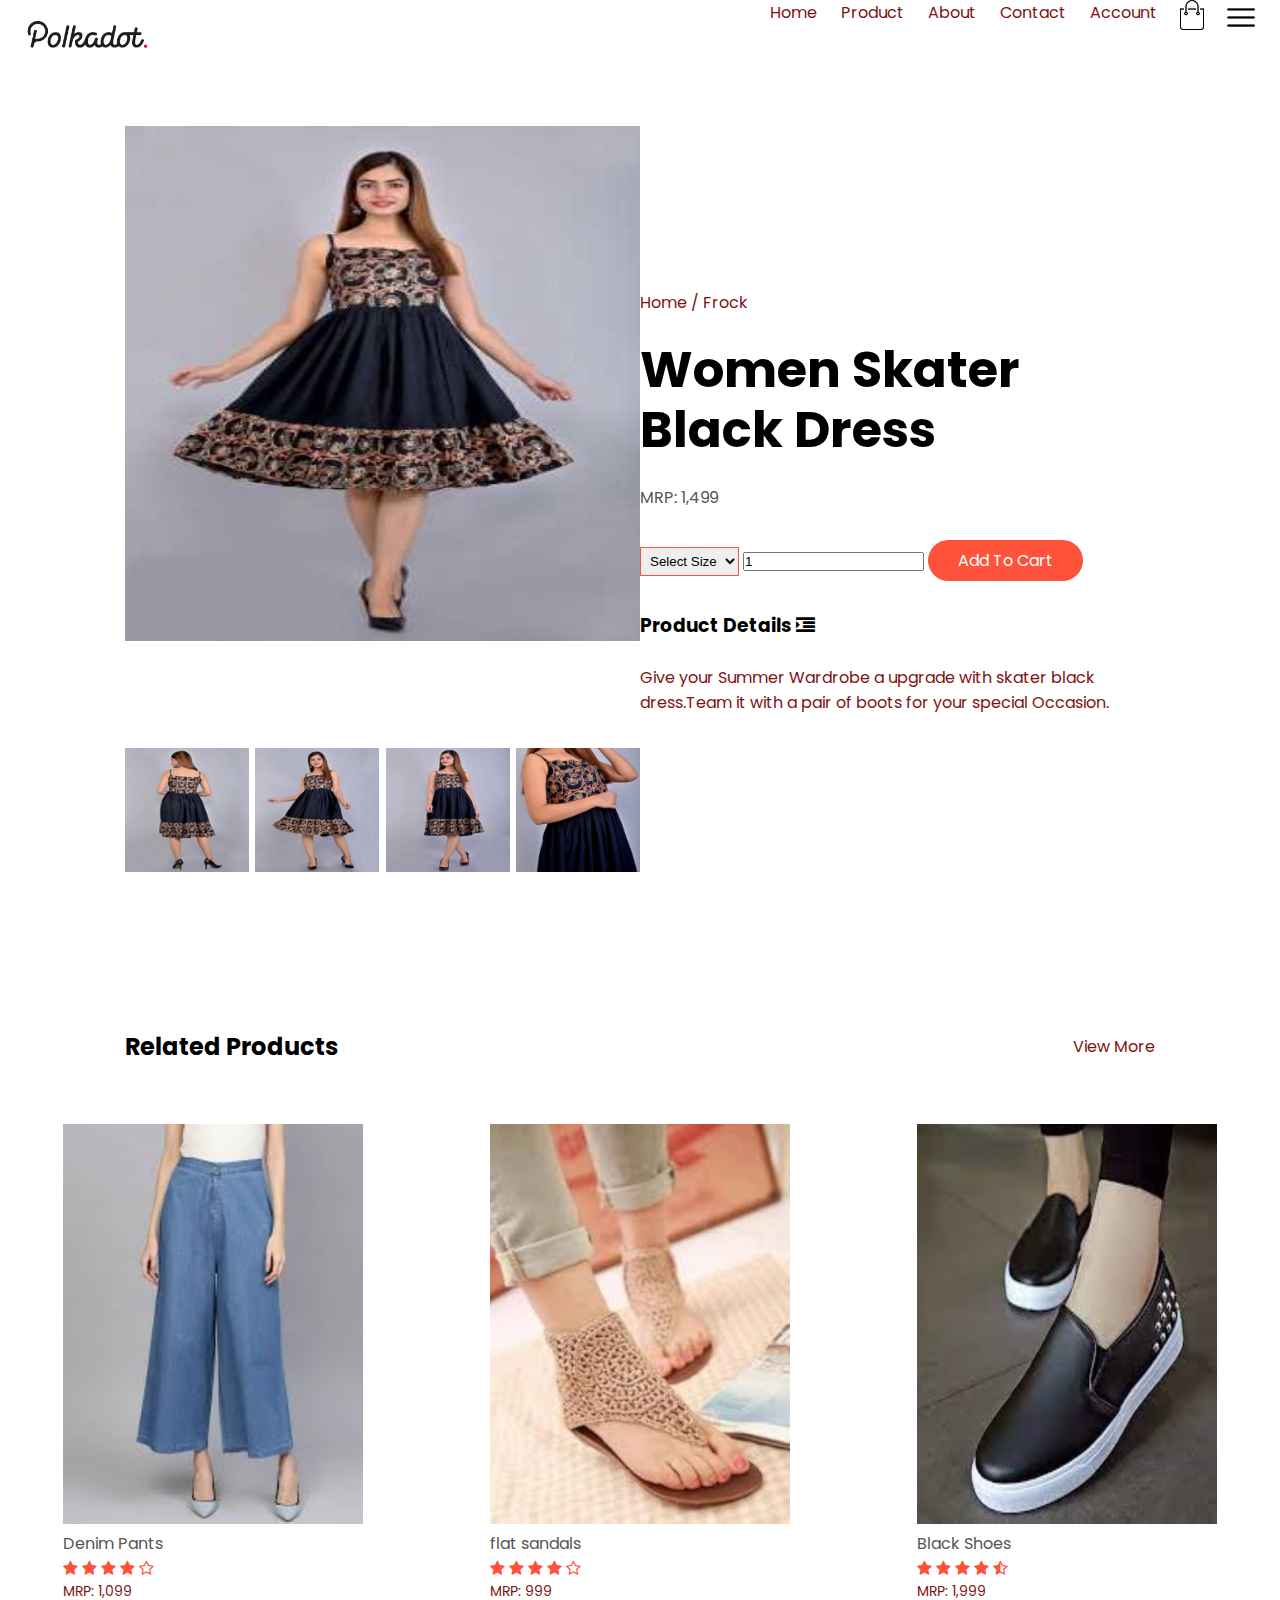
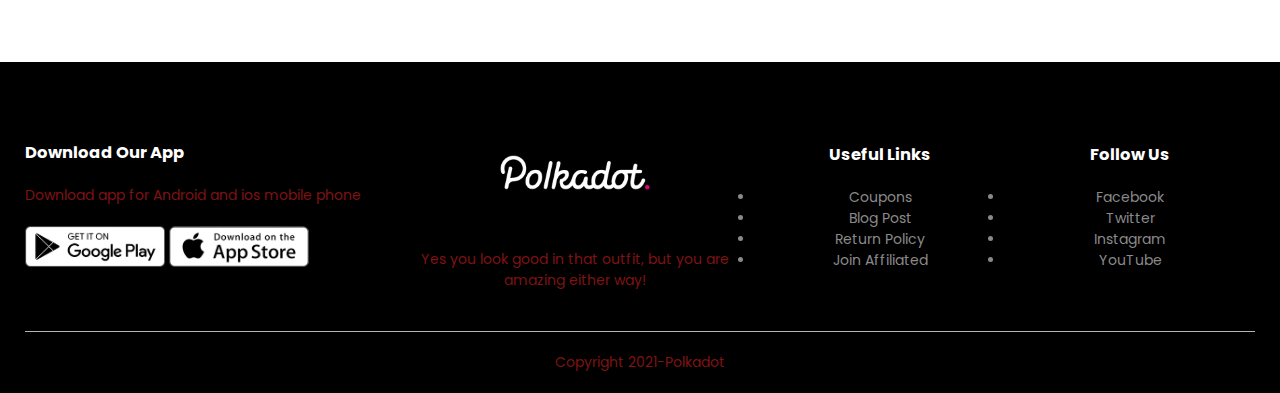
<file: ecommerce-main/product.details.html>
<!DOCTYPE html>
<html>
    <head>
        <meta charset="UTF-8">
        <title>All Product-Polkadot</title>
        <link rel="stylesheet" href="style.css">
        <link href="https://fonts.googleapis.com/css2?family=Poppins:wght@300;400;500;600;700&display=swap" rel="stylesheet">
        <link rel="stylesheet" href="https://cdnjs.cloudflare.com/ajax/libs/font-awesome/4.7.0/css/font-awesome.min.css">
    </head>
    <body>
        
      
         <div class="container">
            <div class="navbar">
                <div class="logo">
                    <img src="asset\images\polkadot-logo-vector.png" width="125px">
    
                </div>
                <nav>
                    <ul>
                        <li><a href="ecoomerce website01.html">Home</a></li>
                        <li><a href="product.html">Product</a></li>
                        <li><a href="">About</a></li>
                        <li><a href="">Contact</a></li>
                        <li><a href="account.html">Account</a></li>
                    </ul>
                </nav>
                <a href="cart.html"><img src="asset\images\cart.png" class="cart-icon" width="30px" height="30px"></a>
                <img src="asset\images\menu.png" class="menu-icon">
            </div>
        </div>


        <!---------------------Single product details--------------------->
    
        <div class="small-container" Single-Product>
            <div class="row">
                <div class="col-2">
                    <img src="asset\images\dress00.jpeg" width="100%" id="ProductImg">
                   
                     <div class="small-img-row">
                        <div class="small-img-col">
                            <img src="asset\images\dress01.1.jpeg" width="100%" class="small-img">
                        </div>
                        <div class="small-img-col">
                            <img src="asset\images\dress02.1.jpeg" width="100%" class="small-img">
                        </div>
                        <div class="small-img-col">
                            <img src="asset\images\dress03.1.jpeg" width="100%" class="small-img">
                        </div>
                        <div class="small-img-col">
                            <img src="asset\images\dress04.1.jpeg" width="100%" class="small-img">
                        </div>
                    </div>
                </div>
                <div class="col-2">
                    <p>Home / Frock</p>
                    <h1>Women Skater Black Dress</h1>
                    <h4>MRP: 1,499</h4>
                    <select>
                        <option>Select Size</option>
                        <option>XXL</option>
                        <option>XL</option>
                        <option>Large</option>
                        <option>Medium</option>
                        <option>Small</option>
                    </select>
                    <input type="number" value="1">
                    <a href="" class="btn">Add To Cart</a>

                    <h3>Product Details <i class="fa fa-indent"></i></h3>
                    <br>
                    <p>Give your Summer Wardrobe a upgrade with skater black dress.Team it with a pair of boots for your special Occasion.</p>
                </div>
            </div>
        </div>

        <!----------Title-------------->
        <div class="small-container">
              <div class="row row-2">
                  <h2>Related Products</h2>
                  <p>View More</p>

              </div>
        </div>




        <!---------------Product---------------->
        <div class="small-container">

            </div>
            <div class="row">
                <div class="col-4">
                    <img src="asset\images\images002.1.jpg">
                    <h4>Denim Pants</h4>
                    <div class="rating">
                      <i class="fa fa-star"></i>
                      <i class="fa fa-star"></i>
                      <i class="fa fa-star"></i>
                      <i class="fa fa-star"></i>
                      <i class="fa fa-star-o"></i>
                </div>
                    <p>MRP: 1,099</p>
                </div>
                <div class="col-4">
                    <img src="asset\images\images001.1.jpg">
                    <h4>flat sandals</h4>
                    <div class="rating">
                      <i class="fa fa-star"></i>
                      <i class="fa fa-star"></i>
                      <i class="fa fa-star"></i>
                      <i class="fa fa-star"></i>
                      <i class="fa fa-star-o"></i>
                      
                </div>
                    <p>MRP: 999</p>
                </div>
                <div class="col-4">
                    <img src="asset\images\images005.jpg">
                    <h4>Black Shoes</h4>
                    <div class="rating">
                      <i class="fa fa-star"></i>
                      <i class="fa fa-star"></i>
                      <i class="fa fa-star"></i>
                      <i class="fa fa-star"></i>
                      <i class="fa fa-star-half-o"></i>
                </div>
                    <p>MRP: 1,999</p>
                </div>
            </div>

        </div>
        
        
        <!--------------------footer--------------->
        <div class="footer">
            <div class="container">
                <div class="row">
                    <div class="footer-col-1">
                        <h3>Download Our App</h3>
                    <p>Download app for Android and ios mobile phone</p>
                    <div class="app-logo">
                        <img src="asset\images\play-store.png">
                        <img src="asset\images\app-store.png">
                    </div>
                    </div>
                    <div class="footer-col-2">
                        <img src="asset\images\polka dots white.jpeg" alt="">
                    <p>Yes you look good in that outfit, but you are amazing either way!</p>
                    </div>
                    <div class="footer-col-3">
                    <h3>Useful Links</h3>
                <ul>
                    <li>Coupons</li>
                    <li>Blog Post</li>
                    <li>Return Policy</li>
                    <li>Join Affiliated</li>
                </ul>
                </div>
                <div class="footer-col-4">
                    <h3>Follow Us</h3>
                <ul>
                    <li>Facebook</li>
                    <li>Twitter</li>
                    <li>Instagram</li>
                    <li>YouTube</li>
                </ul>
                </div>
                </div>
                <hr>
                <p class="copyright">Copyright 2021-Polkadot</p>
            </div>
        </div>

        <!--------js for product gallery---------->
        <script>
            var ProductImg = document.getElementById("ProductImg");
            var smallImg = document.getElementsByClassName("small-img");
            smallImg[0].onclick = function()
            {
                ProductImg.src = smallImg[0].src;
            }
            smallImg[1].onclick = function()
            {
                ProductImg.src = smallImg[1].src;
            }
            smallImg[2].onclick = function()
            {
                ProductImg.src = smallImg[2].src;
            }
            smallImg[3].onclick = function()
            {
                ProductImg.src = smallImg[3].src;
            }
        </script>



    </body>
</html>
</file>
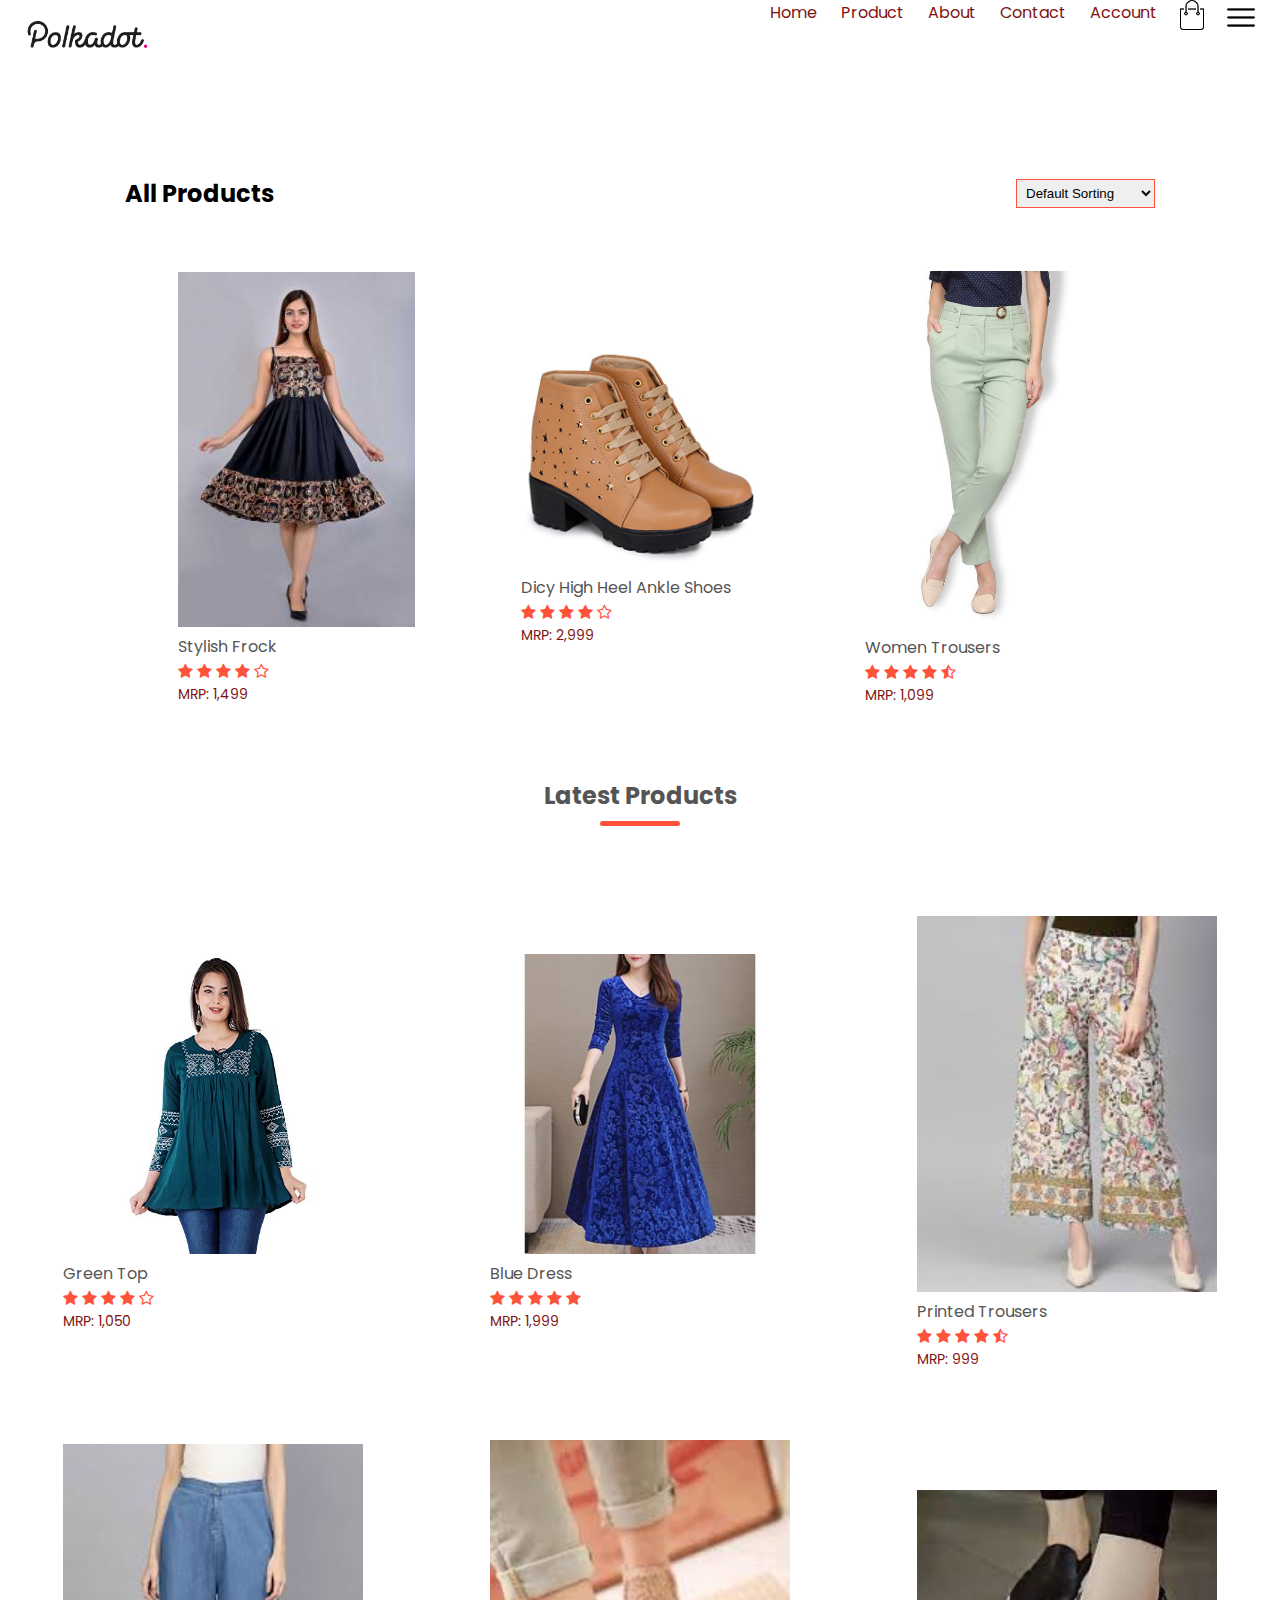
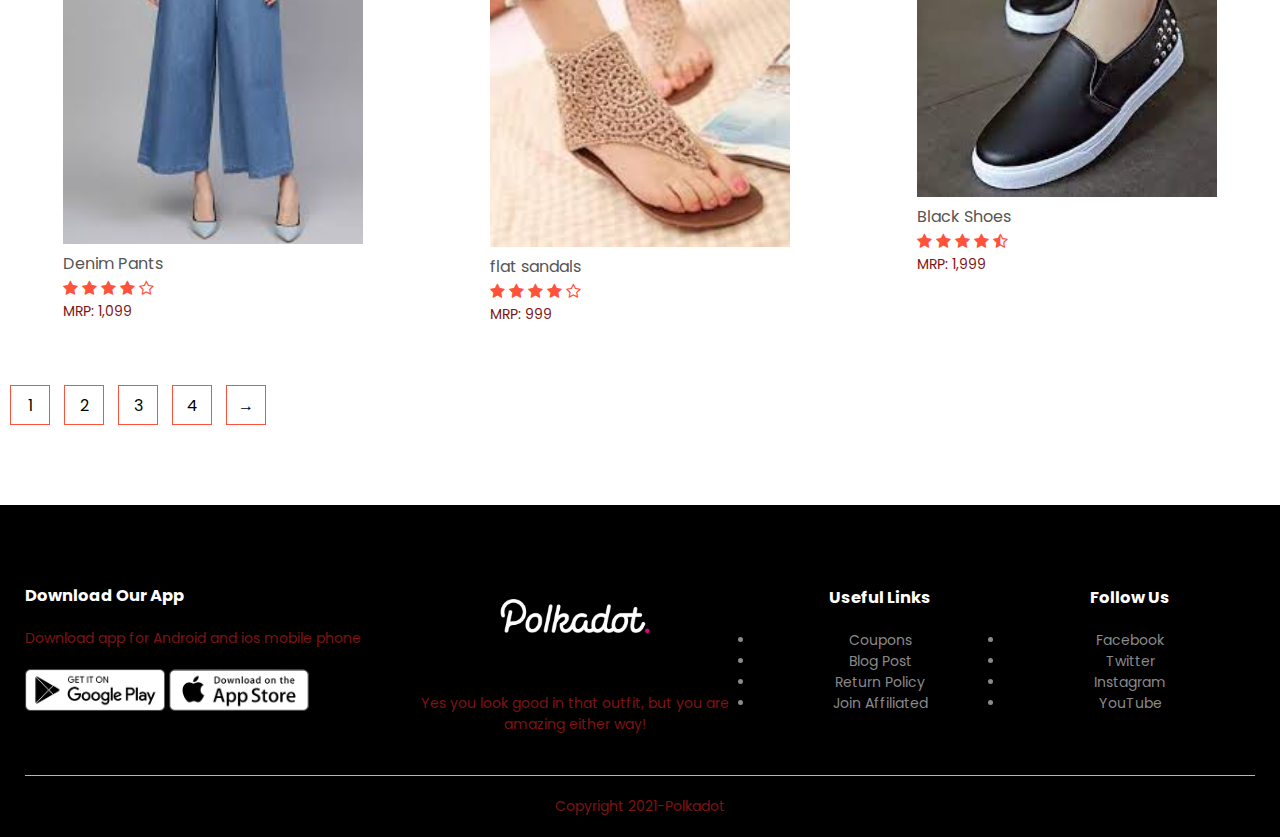
<file: ecommerce-main/product.html>
<!DOCTYPE html>
<html>
    <head>
        <meta charset="UTF-8">
        <title>All Product-Polkadot</title>
        <link rel="stylesheet" href="style.css">
        <link href="https://fonts.googleapis.com/css2?family=Poppins:wght@300;400;500;600;700&display=swap" rel="stylesheet">
        <link rel="stylesheet" href="https://cdnjs.cloudflare.com/ajax/libs/font-awesome/4.7.0/css/font-awesome.min.css">
    </head>
    <body>
        
      
         <div class="container">
            <div class="navbar">
                <div class="logo">
                    <img src="asset\images\polkadot-logo-vector.png" width="125px">
    
                </div>
                <nav>
                    <ul>
                        <li><a href="ecoomerce website01.html">Home</a></li>
                        <li><a href="">Product</a></li>
                        <li><a href="">About</a></li>
                        <li><a href="">Contact</a></li>
                        <li><a href="account.html">Account</a></li>
                    </ul>
                </nav>
                <a href="cart.html"><img src="asset\images\cart.png" class="cart-icon" width="30px" height="30px"></a>
                <img src="asset\images\menu.png" class="menu-icon">
            </div>
                
       
        </div>
    
        
        <div class="small-container">

            <div class="row row-2">
                <h2>All Products</h2>
                <select>
                    <option>Default Sorting</option>
                    <option>Sort By Price</option>
                    <option>Sort By Popularity</option>
                    <option>Sort By Ratings</option>
                    <option>Sort By sales</option>
                </select>
            </div>
            
            <div class="row">
                <div class="col-4">
                    <a href="product.details.html"><img src="asset\images\m-dress-226-daevish-original-imafxchtjzanbuag.jpeg"></a>
                    <h4>Stylish Frock</h4>
                    <div class="rating">
                        <i class="fa fa-star"></i>
                      <i class="fa fa-star"></i>
                      <i class="fa fa-star"></i>
                      <i class="fa fa-star"></i>
                      <i class="fa fa-star-o"></i>
                </div>
                    <p>MRP: 1,499</p>
                </div>
                <div class="col-4">
                    <img src="asset\images\71k-4bQDJWL._UY500_.jpg">
                    <h4>Dicy High Heel Ankle Shoes</h4>
                    <div class="rating">
                      <i class="fa fa-star"></i>
                      <i class="fa fa-star"></i>
                      <i class="fa fa-star"></i>
                      <i class="fa fa-star"></i>
                      <i class="fa fa-star-o"></i>
                      
                </div>
                    <p>MRP: 2,999</p>
                </div>
                <div class="col-4">
                    <img src="asset\images\340678-1632596-large.jpg">
                    <h4>Women Trousers</h4>
                    <div class="rating">
                        <i class="fa fa-star"></i>
                        <i class="fa fa-star"></i>
                        <i class="fa fa-star"></i>
                        <i class="fa fa-star"></i>
                      <i class="fa fa-star-half-o"></i>
                </div>
                    <p>MRP: 1,099</p>
                </div>
                
            </div>
            
                
            </div>
            <h2 class="title">Latest Products</h2>
            <div class="row">
                <div class="col-4">
                    <img src="asset\images\419cvBiBpmL.jpg">
                    <h4>Green Top</h4>
                    <div class="rating">
                      <i class="fa fa-star"></i>
                      <i class="fa fa-star"></i>
                      <i class="fa fa-star"></i>
                      <i class="fa fa-star"></i>
                      <i class="fa fa-star-o"></i>
                </div>
                    <p>MRP: 1,050</p>
                </div>
                <div class="col-4">
                    <img src="asset\images\148698078-104234021-1577699866.jpg">
                    <h4>Blue Dress</h4>
                    <div class="rating">
                      <i class="fa fa-star"></i>
                      <i class="fa fa-star"></i>
                      <i class="fa fa-star"></i>
                      <i class="fa fa-star"></i>
                      <i class="fa fa-star"></i>
                      
                </div>
                    <p>MRP: 1,999</p>
                </div>
                <div class="col-4">
                    <img src="asset\images\images003.jpg">
                    <h4>Printed Trousers</h4>
                    <div class="rating">
                      <i class="fa fa-star"></i>
                      <i class="fa fa-star"></i>
                      <i class="fa fa-star"></i>
                      <i class="fa fa-star"></i>
                      <i class="fa fa-star-half-o"></i>
                </div>
                    <p>MRP: 999</p>
                </div>
                
            </div>
            <div class="row">
                <div class="col-4">
                    <img src="asset\images\images002.jpg">
                    <h4>Denim Pants</h4>
                    <div class="rating">
                      <i class="fa fa-star"></i>
                      <i class="fa fa-star"></i>
                      <i class="fa fa-star"></i>
                      <i class="fa fa-star"></i>
                      <i class="fa fa-star-o"></i>
                </div>
                    <p>MRP: 1,099</p>
                </div>
                <div class="col-4">
                    <img src="asset\images\images001.jpg">
                    <h4>flat sandals</h4>
                    <div class="rating">
                      <i class="fa fa-star"></i>
                      <i class="fa fa-star"></i>
                      <i class="fa fa-star"></i>
                      <i class="fa fa-star"></i>
                      <i class="fa fa-star-o"></i>
                      
                </div>
                    <p>MRP: 999</p>
                </div>
                <div class="col-4">
                    <img src="asset\images\download.jpg">
                    <h4>Black Shoes</h4>
                    <div class="rating">
                      <i class="fa fa-star"></i>
                      <i class="fa fa-star"></i>
                      <i class="fa fa-star"></i>
                      <i class="fa fa-star"></i>
                      <i class="fa fa-star-half-o"></i>
                </div>
                    <p>MRP: 1,999</p>
                </div>
            </div>

                <div class="page-btn">
                    <span>1</span>
                    <span>2</span>
                    <span>3</span>
                    <span>4</span>
                    <span>&#8594;</span>
                </div>
            
        </div>
        
        
        <!--------------------footer--------------->
        <div class="footer">
            <div class="container">
                <div class="row">
                    <div class="footer-col-1">
                        <h3>Download Our App</h3>
                    <p>Download app for Android and ios mobile phone</p>
                    <div class="app-logo">
                        <img src="asset\images\play-store.png">
                        <img src="asset\images\app-store.png">
                    </div>
                    </div>
                    <div class="footer-col-2">
                        <img src="asset\images\polka dots white.jpeg" alt="">
                    <p>Yes you look good in that outfit, but you are amazing either way!</p>
                    </div>
                    <div class="footer-col-3">
                    <h3>Useful Links</h3>
                <ul>
                    <li>Coupons</li>
                    <li>Blog Post</li>
                    <li>Return Policy</li>
                    <li>Join Affiliated</li>
                </ul>
                </div>
                <div class="footer-col-4">
                    <h3>Follow Us</h3>
                <ul>
                    <li>Facebook</li>
                    <li>Twitter</li>
                    <li>Instagram</li>
                    <li>YouTube</li>
                </ul>
                </div>
                </div>
                <hr>
                <p class="copyright">Copyright 2021-Polkadot</p>
            </div>
        </div>



    </body>
</html>
</file>
<file: ecommerce-main/style.css>
*{
     margin: 0;
     padding: 0;
     box-sizing: border-box;
 }

body{
    font-family: 'Poppins', sans-serif;
}

 .navbar{
     display: flex;
     align-items: centre
     padding: 20px;
 }
 nav{
     flex: 1;
     text-align: right;
 }
 nav ul{
     display: inline-block;
     list-style-type: none;
 }
 nav ul li{
     display: inline-block;
     margin-right: 20px;
 }
 a{
     text-decoration: none;
     color: rgb(126, 19, 19);
 }
 p{
     color: rgb(126, 19, 19);
 }
 .container{
     max-width: 1300px;
     margin: auto;
     padding-left: 25px;
     padding-right: 25px;
 }
 .row{
     display: flex;
     align-items: center;
     flex-wrap: wrap;
     justify-content: space-around;
 }
 .col-2{
     flex-basis: 50%;
     min-width: 300px;
 }
 .col-2 img{
     max-width: 100%;
     padding: 50px 0;
 }
 .col-2 h1{
     font-size: 50px;
     line-height: 60px;
     margin: 25px 0;
 }
 .btn{
     display: inline-block;
     background: #ff523b;
     color: #fff;
     padding: 8px 30px;
     margin: 30px 0;
     border-radius: 30px;
     transition: background 0.5s;
 }
 .btn:hover{
     background: #563434;
 }
 .header{
     background: radial-gradient(#fff,#ffd6d6);

 }
 .header .row{
     margin-top: 70px 0;

 }
 .categories{
     margin: 70px 0;
}
.col-3{
    flex-basis: 30%;
    min-width: 250px;
    margin-bottom: 30px;
}
.col-3 img{
    width: 100%;
}
#blue{
    height: 500px;
}
.small-container{
    max-width: 1080px;
    margin: auto;
    padding-left: 25px;
    padding-right: 25px;
}
.col-4{
    flex-basis: 25%;
    padding: 10px;
    min-width: 200px;
    margin-bottom: 50px;
    transition: transform 0.5s;

}
.col-4 img{
    width: 100%;
}
.title{
    text-align: center;
    margin: 0 auto 80px;
    position: relative;
    line-height: 60px;
    color: #555;
}
.title::after{
    content: '';
    background: #ff523b;
    width: 80px;
    height: 5px;
    border-radius: 5px;
    position: absolute;
    bottom: 0;
    left: 50%;
    transform: translateX(-50%);

}
h4{
    color: #555;
    font-weight: normal;
}
.col-4 p{
    font-size: 14px;
}
.rating .fa{
    color: #ff523b;
}
.col-4:hover{
    transform: translateY(-5px);
}
.offer{
    background: radial-gradient(#fff,#ffd6d6);
    margin-top: 80px;
    padding: 30px 0;
    background-size: cover;
}
.col-2 .offer-img{
    padding: 50px;
}
.small{
    color: #555;
}
.testimonial{
    padding-top: 100px;
}
.testimonial .col-3{
    text-align: center;
    padding: 40px 20px;
    box-shadow: 0 0 20px 0px rgba(0,0,0,0.1);
    cursor: pointer;
    transition: transform 0.5s;
}
.testimonial .col-3 img{
    width: 60px;
    margin-top: 20px;
    border-radius: 50%;
}
.testimonial .col-3:hover{
    transform: translateY(-10px);
}
.fa.fa-quote-left{
    font-size: 34px;
    color: #ff523b;
}
.col-3 p{
    font-size: 12px;
    margin: 12px 0;
    color: #777;
}
.testimonial .col-3 h3{
    font-weight: 600;
    color: #555;
    font-size: 16px;
}
.brands{
    margin: 100px auto;
}
.col-5{
    width: 160px;
}
.col-5 img{
    width: 100%;
    cursor: pointer;
    filter: grayscale(100%);
}
.col-5 img:hover{
    filter: grayscale(0);
}
.footer{
    background: #000;
    color:#8a8a8a;
    font-size: 14px;
    padding: 60px 0 20px;
    background-size: cover;
}
.footer{
    color: #8a8a8a;
}
.footer h3{
    color: #fff;
    margin-bottom: 20px;
}
.footer-col-1,.footer-col-2,.footer-col-3,.footer-col-4{
    min-width: 250px;
    margin-bottom: 20px;
}
.footer-col-1{
    flex-basis: 30%;
}
.footer-col-2{
    flex: 1;
    text-align: center;

}
.footer-col-2 img{
       width: 180px;
       margin-bottom: 20px;
}
.footer-col-3,.footer-col-4{
    flex-basis: 12%;
    text-align: center;
}
.ul{
    list-style-type: none;
}
.li{
    list-style-type: none;
}
.app-logo{
    margin-top: 20px;
}
.app-logo img{
    width: 140px;
}
.footer hr{
    border: none;
    background: #b5b5b5;
    height: 1px;
    margin: 20px 0;
}
.copyright{
    text-align: center;
}
.menu-icon{
    width: 28px;
    height: 25px;
    margin-left: 20px;
    margin-top: 5px;
    cursor: pointer;
}
.cart-icon{
    cursor: pointer;
}
.row-2{
    justify-content: space-between;
    margin: 100px auto 50px;
}
select{
    border: 1px solid #ff523b;
    padding: 5px;
}
select focus{
    outline: none;
}
.page-btn{
    margin: 0 auto 80px;
}
.page-btn span{
    display: inline-block;
    border: 1px solid #ff523b;
    margin-left: 10px;
    width: 40px;
    height: 40px;
    text-align: center;
    line-height: 40px;
    cursor: pointer;
}
.page-btn span:hover{
       background: #ff523b;
       color: #fff;
    }
    .Single-Product{
        margin-top: 80px;
    }
    .Single-Product .col-2 img{
        padding: 0;
    }
    .Single-Product .col-2{
        padding: 20px;
    }
    .Single-Product h4{
        margin: 20px 0;
        font-size: 22px;
        font-weight: bold;
    }
    .Single-Product select{
        display: block;
        padding: 10px;
        margin-top: 20px;
    }
    .Single-Product input{
            width: 50px;
            height: 40px;
            padding-left: 10px;
            font-size: 20px;
            margin-right: 10px;
            border: 1px solid #ff523b;
    }
    input:focus{
          outline: none;
    }
    .Single-Product .fa{
        color: #ff523b;
        margin-left: 10px;
    }
    .small-img-row{
          display: flex;
          justify-content: space-between;
    }
    .small-img-col{
        flex-basis: 24%;
        cursor: pointer;
        
    }
    
        /*--------------------Cart Items--------------*/

        .cart-page{
            margin: 80px auto;
        }
        table{
            width: 100%;
            border-collapse: collapse;
        }
        .cart-info{
            display: flex;
            flex-wrap: wrap;
        }
        th{
            text-align: left;
            padding: 5px;
            color: #fff;
            background: #ff523b;
            font-weight: normal;
        }
        td{
            padding: 10px 5px;
        }
        td input{
            width: 40px;
            height: 30px;
            padding: 5px;
        }
        td a{
            color: #ff523b;
            font-size: 12px;
        }
        td img{
            width: 80px;
            height: 80px;
            margin-right: 10px;
        }
        .total-price{
            display: flex;
            justify-content: flex-end;
        }
        .total-price table{
            border-top: 3px solid #ff523b;
            width: 100%;
            max-width: 400px;
        }
        td:last-child{
            text-align: right;
        }
        th:last-child{
            text-align: right;
        }

     /*-----------account pager------------------*/


        .account-page{
            padding: 50px 0;
            background: radial-gradient(#fff,#ffd6d6);
        }
        .form-container{
            background: #fff;
            width: 300px;
            height: 400px;
            position: relative;
            text-align: center;
            padding: 20px 0;
            margin: auto;
            box-shadow: 0 0 20px 0px rgba(0,0,0,0.1);
            overflow: hidden;
        }
        .form-container span{
            font-weight: bold;
            padding: 0 10px;
            color: #555;
            cursor: pointer;
            width: 100px;
            display: inline-block;
        }
        .form-btn{
            display: inline-block;
        }
        .form-container form{
            max-width: 300px;
            padding: 0 20px;
            position: absolute;
            top: 130px;
            transition: transform 1s;
        }
        form input{
            width: 100%;
            height: 30px;
            margin: 10px 0;
            padding: 0 10px;
            border: 1px solid #ccc;
        } 
        form .btn{
            width: 100%;
            border: none;
            cursor: pointer;
            margin: 10px 0;
        }
        form .btn:focus{
            outline: none;
        }

    #LoginForm{
        left: -300px;
    }
    #RegForm{
        left: 0;
    }
    form a{
        font-size: 12px;
    }
    #Indicator{
        width: 100px;
        border: none;
        background: #ff523b;
        height: 3px;
        margin-top: 8px;
        transform: translateX(100px);
        transition: transform 1s;
    }
</file>
<file: ecommerce-main/style01.css>
*{
    margin: 0;
    padding: 0;
    box-sizing: border-box;
}

body{
   font-family: 'Poppins', sans-serif;
}

.navbar{
    display: flex;
    align-items: centre
    padding: 20px;
}
nav{
    flex: 1;
    text-align: right;
}
nav ul{
    display: inline-block;
    list-style-type: none;
}
nav ul li{
    display: inline-block;
    margin-right: 20px;
}
a{
    text-decoration: none;
    color: rgb(126, 19, 19);
}
p{
    color: rgb(126, 19, 19);
}
.container{
    max-width: 1300px;
    margin: auto;
    padding-left: 25px;
    padding-right: 25px;
}
.row{
    display: flex;
    align-items: center;
    flex-wrap: wrap;
    justify-content: space-around;
}
.col-2{
    flex-basis: 50%;
    min-width: 300px;
}
.col-2 img{
    max-width: 100%;
    padding: 50px 0;
}
.col-2 h1{
    font-size: 50px;
    line-height: 60px;
    margin: 25px 0;
}
.btn{
    display: inline-block;
    background: #ff523b;
    color: #fff;
    padding: 8px 30px;
    margin: 30px 0;
    border-radius: 30px;
    transition: background 0.5s;
}
.btn:hover{
    background: #563434;
}
.header{
    background: radial-gradient(#fff,#ffd6d6);

}
.header .row{
    margin-top: 70px 0;

}
.categories{
    margin: 70px 0;
}
.col-3{
   flex-basis: 30%;
   min-width: 250px;
   margin-bottom: 30px;
}
.col-3 img{
   width: 100%;
}
#blue{
   height: 500px;
}
.small-container{
   max-width: 1080px;
   margin: auto;
   padding-left: 25px;
   padding-right: 25px;
}
.col-4{
   flex-basis: 25%;
   padding: 10px;
   min-width: 200px;
   margin-bottom: 50px;
   transition: transform 0.5s;

}
.col-4 img{
   width: 100%;
}
.title{
   text-align: center;
   margin: 0 auto 80px;
   position: relative;
   line-height: 60px;
   color: #555;
}
.title::after{
   content: '';
   background: #ff523b;
   width: 80px;
   height: 5px;
   border-radius: 5px;
   position: absolute;
   bottom: 0;
   left: 50%;
   transform: translateX(-50%);

}
h4{
   color: #555;
   font-weight: normal;
}
.col-4 p{
   font-size: 14px;
}
.rating .fa{
   color: #ff523b;
}
.col-4:hover{
   transform: translateY(-5px);
}
.offer{
   background: radial-gradient(#fff,#ffd6d6);
   margin-top: 80px;
   padding: 30px 0;
   background-size: cover;
}
.col-2 .offer-img{
   padding: 50px;
}
.small{
   color: #555;
}
.testimonial{
   padding-top: 100px;
}
.testimonial .col-3{
   text-align: center;
   padding: 40px 20px;
   box-shadow: 0 0 20px 0px rgba(0,0,0,0.1);
   cursor: pointer;
   transition: transform 0.5s;
}
.testimonial .col-3 img{
   width: 60px;
   margin-top: 20px;
   border-radius: 50%;
}
.testimonial .col-3:hover{
   transform: translateY(-10px);
}
.fa.fa-quote-left{
   font-size: 34px;
   color: #ff523b;
}
.col-3 p{
   font-size: 12px;
   margin: 12px 0;
   color: #777;
}
.testimonial .col-3 h3{
   font-weight: 600;
   color: #555;
   font-size: 16px;
}
.brands{
   margin: 100px auto;
}
.col-5{
   width: 160px;
}
.col-5 img{
   width: 100%;
   cursor: pointer;
   filter: grayscale(100%);
}
.col-5 img:hover{
   filter: grayscale(0);
}
.footer{
   background: #000;
   color:#8a8a8a;
   font-size: 14px;
   padding: 60px 0 20px;
   background-size: cover;
}
.footer{
   color: #8a8a8a;
}
.footer h3{
   color: #fff;
   margin-bottom: 20px;
}
.footer-col-1,.footer-col-2,.footer-col-3,.footer-col-4{
   min-width: 250px;
   margin-bottom: 20px;
}
.footer-col-1{
   flex-basis: 30%;
}
.footer-col-2{
   flex: 1;
   text-align: center;

}
.footer-col-2 img{
      width: 180px;
      margin-bottom: 20px;
}
.footer-col-3,.footer-col-4{
   flex-basis: 12%;
   text-align: center;
}
.ul{
   list-style-type: none;
}
.li{
   list-style-type: none;
}
.app-logo{
   margin-top: 20px;
}
.app-logo img{
   width: 140px;
}
.footer hr{
   border: none;
   background: #b5b5b5;
   height: 1px;
   margin: 20px 0;
}
.copyright{
   text-align: center;
}
.menu-icon{
   width: 28px;
   height: 25px;
   margin-left: 20px;
   margin-top: 5px;
   cursor: pointer;
}
.cart-icon{
   cursor: pointer;
}
.row-2{
   justify-content: space-between;
   margin: 100px auto 50px;
}
select{
   border: 1px solid #ff523b;
   padding: 5px;
}
select focus{
   outline: none;
}
.page-btn{
   margin: 0 auto 80px;
}
.page-btn span{
   display: inline-block;
   border: 1px solid #ff523b;
   margin-left: 10px;
   width: 40px;
   height: 40px;
   text-align: center;
   line-height: 40px;
   cursor: pointer;
}
.page-btn span:hover{
    background: #ff523b;
    color: #fff;
</file>
